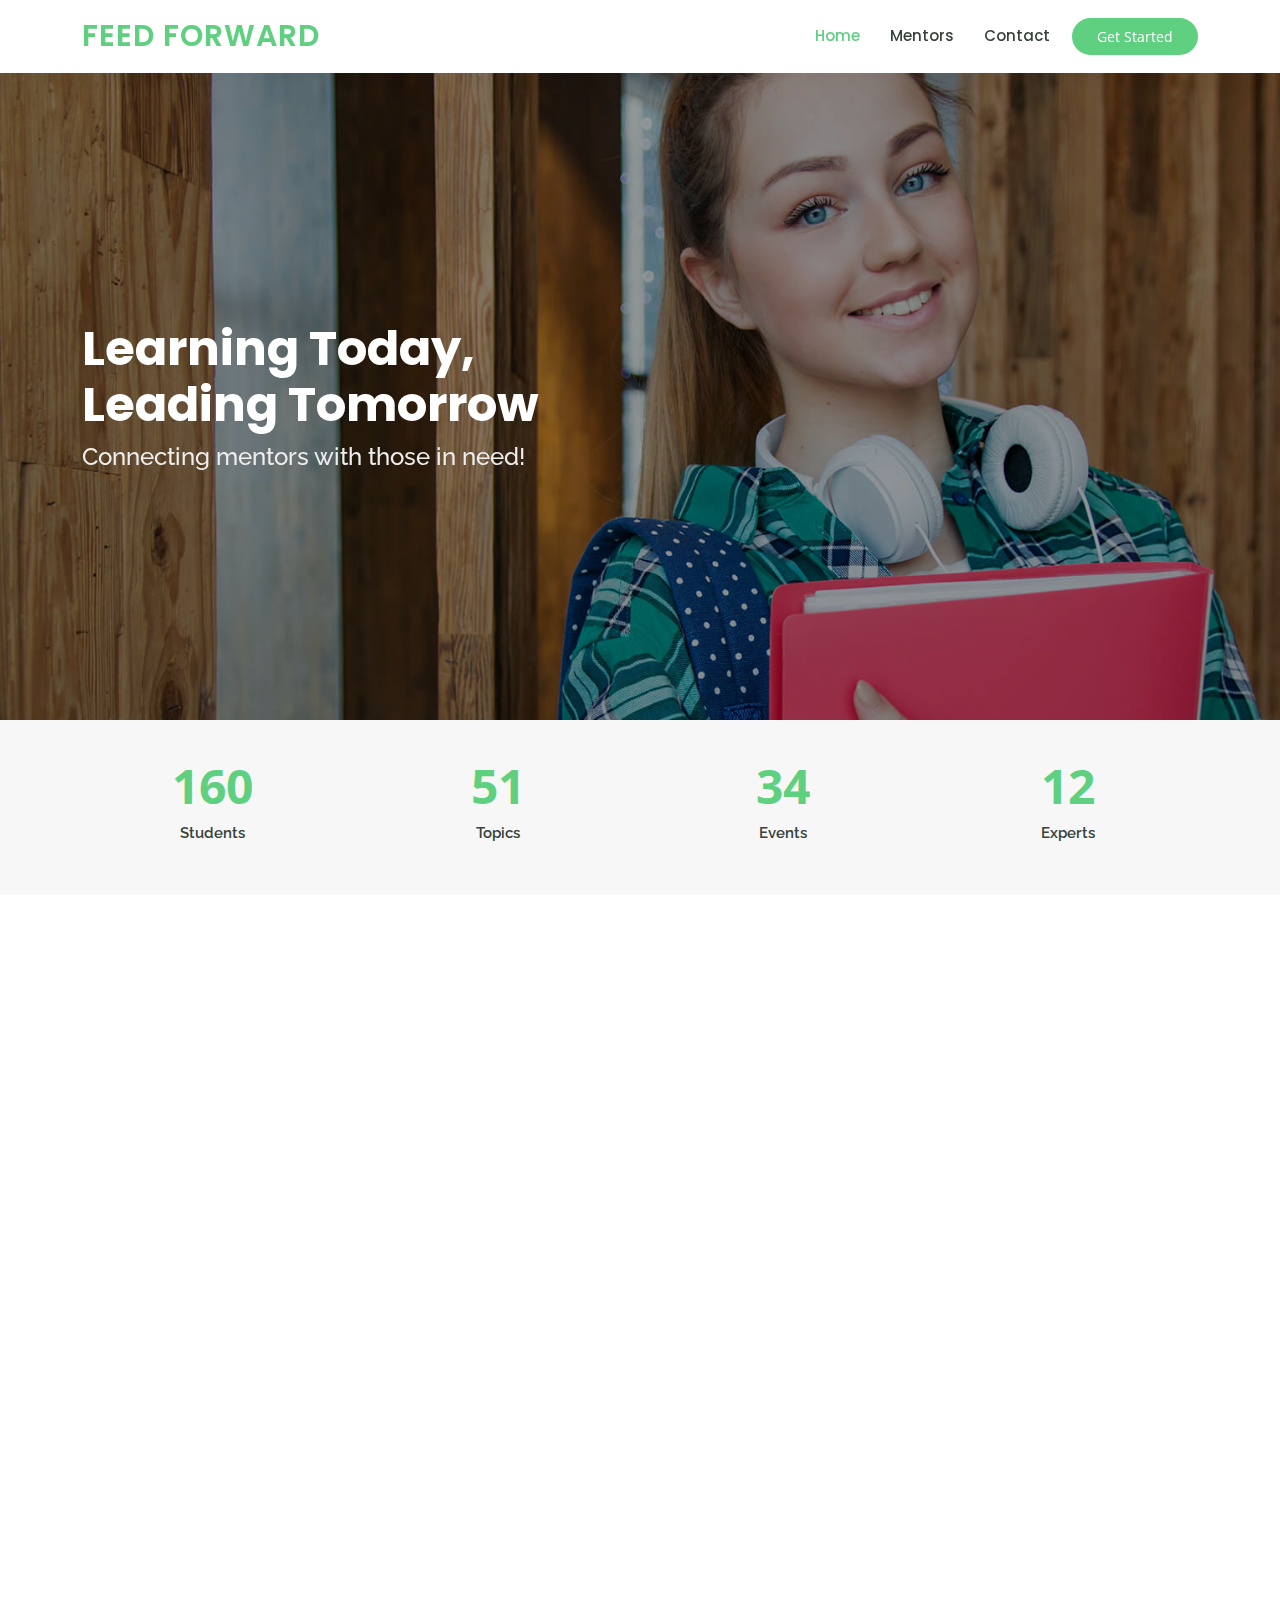
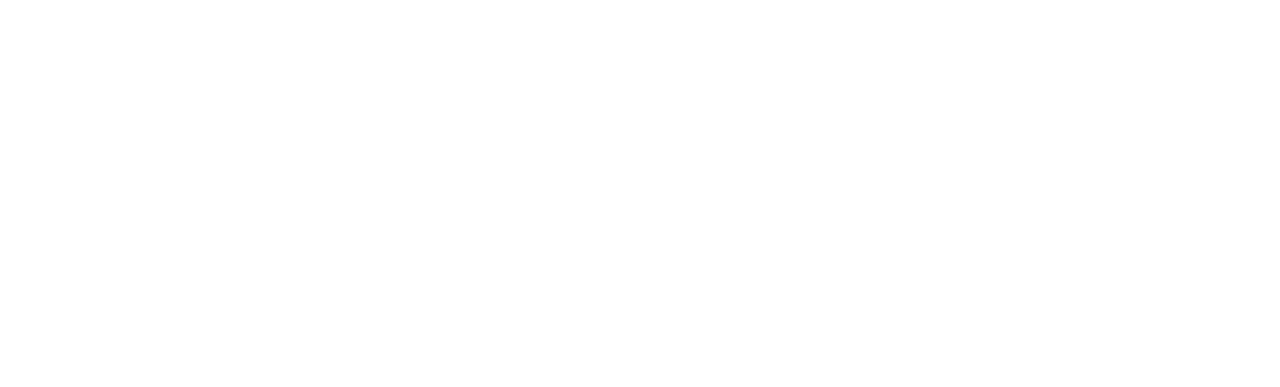
<file: index.html>
<!DOCTYPE html>
<html lang="en">

<head>
  <meta charset="utf-8">
  <meta content="width=device-width, initial-scale=1.0" name="viewport">

  <title>Mentor Bootstrap Template - Index</title>
  <meta content="" name="description">
  <meta content="" name="keywords">

  <!-- Favicons -->
  <link href="assets/img/favicon.png" rel="icon">
  <link href="assets/img/apple-touch-icon.png" rel="apple-touch-icon">

  <!-- Google Fonts -->
  <link href="https://fonts.googleapis.com/css?family=Open+Sans:300,300i,400,400i,600,600i,700,700i|Raleway:300,300i,400,400i,500,500i,600,600i,700,700i|Poppins:300,300i,400,400i,500,500i,600,600i,700,700i" rel="stylesheet">

  <!-- Vendor CSS Files -->
  <link href="assets/vendor/animate.css/animate.min.css" rel="stylesheet">
  <link href="assets/vendor/aos/aos.css" rel="stylesheet">
  <link href="assets/vendor/bootstrap/css/bootstrap.min.css" rel="stylesheet">
  <link href="assets/vendor/bootstrap-icons/bootstrap-icons.css" rel="stylesheet">
  <link href="assets/vendor/boxicons/css/boxicons.min.css" rel="stylesheet">
  <link href="assets/vendor/remixicon/remixicon.css" rel="stylesheet">
  <link href="assets/vendor/swiper/swiper-bundle.min.css" rel="stylesheet">

  <!-- Template Main CSS File -->
  <link href="assets/css/style.css" rel="stylesheet">

  <!-- =======================================================
  * Template Name: Mentor - v4.8.1
  * Template URL: https://bootstrapmade.com/mentor-free-education-bootstrap-theme/
  * Author: BootstrapMade.com
  * License: https://bootstrapmade.com/license/
  ======================================================== -->
</head>

<body>

  <!-- ======= Header ======= -->
  <header id="header" class="fixed-top">
    <div class="container d-flex align-items-center">

      <h1 class="logo me-auto"><a>Feed Forward</a></h1>
      <!-- Uncomment below if you prefer to use an image logo -->
<!--       <a href="index.html" class="logo me-auto"><img src="assets/img/favicon.png" alt="" class="img-fluid"></a>-->

      <nav id="navbar" class="navbar order-last order-lg-0">
        <ul>
          <li><a class="active" href="index.html">Home</a></li>
          <li><a href="trainers.html">Mentors</a></li>

          <li><a href="contact.html">Contact</a></li>
        </ul>
        <i class="bi bi-list mobile-nav-toggle"></i>
      </nav><!-- .navbar -->

      <a href="courses.html" class="get-started-btn">Get Started</a>

    </div>
  </header><!-- End Header -->

  <!-- ======= Hero Section ======= -->
  <section id="hero" class="d-flex justify-content-center align-items-center">
    <div class="container position-relative" data-aos="zoom-in" data-aos-delay="100">
      <h1>Learning Today,<br>Leading Tomorrow</h1>
      <h2>Connecting mentors with those in need! </h2>
    </div>
  </section><!-- End Hero -->

  <main id="main">

    <!-- ======= Counts Section ======= -->
    <section id="counts" class="counts section-bg">
      <div class="container">

        <div class="row counters">

          <div class="col-lg-3 col-6 text-center">
            <span data-purecounter-start="0" data-purecounter-end="200" data-purecounter-duration="1" class="purecounter"></span>
            <p>Students</p>
          </div>

          <div class="col-lg-3 col-6 text-center">
            <span data-purecounter-start="0" data-purecounter-end="64" data-purecounter-duration="1" class="purecounter"></span>
            <p>Topics</p>
          </div>

          <div class="col-lg-3 col-6 text-center">
            <span data-purecounter-start="0" data-purecounter-end="42" data-purecounter-duration="1" class="purecounter"></span>
            <p>Events</p>
          </div>

          <div class="col-lg-3 col-6 text-center">
            <span data-purecounter-start="0" data-purecounter-end="15" data-purecounter-duration="1" class="purecounter"></span>
            <p>Experts</p>
          </div>

        </div>

      </div>
    </section><!-- End Counts Section -->

    <!-- ======= Why Us Section ======= -->
    <section id="why-us" class="why-us">
      <div class="container" data-aos="fade-up">

        <div class="row">
          <div class="col-lg-4 d-flex align-items-stretch">
            <div class="content">
              <h3>How does it work?</h3>
              <p>
                We understand that every individual is different. Our team of mentors will help students trying to advance in STEM with
                concepts they need help with and provide guidance on how to land a job.
                And its completely free for students!
                Our aim is the bridge the knowledge gap between the classroom and industry.
              </p>
            </div>
          </div>
          <div class="col-lg-8 d-flex align-items-stretch" data-aos="zoom-in" data-aos-delay="100">
            <div class="icon-boxes d-flex flex-column justify-content-center">
              <div class="row">
                <div class="col-xl-4 d-flex align-items-stretch">
                  <div class="icon-box mt-4 mt-xl-0">
                    <i class="bx bx-receipt"></i>
                    <h4>Professional mentors</h4>
                  </div>
                </div>
                <div class="col-xl-4 d-flex align-items-stretch">
                  <div class="icon-box mt-4 mt-xl-0">
                    <i class="bx bx-cube-alt"></i>
                    <h4>Free of cost</h4>
                  </div>
                </div>
                <div class="col-xl-4 d-flex align-items-stretch">
                  <div class="icon-box mt-4 mt-xl-0">
                    <i class="bx bx-images"></i>
                    <h4>Catering individual student</h4>
                  </div>
                </div>
              </div>
            </div><!-- End .content-->
          </div>
        </div>

      </div>
    </section><!-- End Why Us Section -->


    <!-- ======= Popular Courses Section ======= -->
    <section id="popular-courses" class="courses">
      <div class="container" data-aos="fade-up">

        <div class="section-title">
          <p>Popular Topics and experts</p>
        </div>

        <div class="row" data-aos="zoom-in" data-aos-delay="100">

          <div class="col-lg-4 col-md-6 d-flex align-items-stretch">
            <div class="course-item">
              <img src="assets/img/course-1.jpg" class="img-fluid" alt="...">
              <div class="course-content">
                <div class="d-flex justify-content-between align-items-center mb-3">
                </div>

                <h3><a href="course-details.html">ReactJS</a></h3>
                <div class="trainer d-flex justify-content-between align-items-center">
                  <div class="trainer-profile d-flex align-items-center">
                    <img src="assets/img/trainers/trainer-1.jpg" class="img-fluid" alt="">
                    <span>Antonio</span>
                  </div>
                </div>
              </div>
            </div>
          </div> <!-- End Course Item-->

          <div class="col-lg-4 col-md-6 d-flex align-items-stretch mt-4 mt-md-0">
            <div class="course-item">
              <img src="assets/img/course-2.jpg" class="img-fluid" alt="...">
              <div class="course-content">
                <div class="d-flex justify-content-between align-items-center mb-3">
                </div>

                <h3><a href="course-details.html">Search Engine Optimization</a></h3>
                <div class="trainer d-flex justify-content-between align-items-center">
                  <div class="trainer-profile d-flex align-items-center">
                    <img src="assets/img/trainers/trainer-2.jpg" class="img-fluid" alt="">
                    <span>Lana</span>
                  </div>
                </div>
              </div>
            </div>
          </div> <!-- End Course Item-->

          <div class="col-lg-4 col-md-6 d-flex align-items-stretch mt-4 mt-lg-0">
            <div class="course-item">
              <img src="assets/img/course-3.jpg" class="img-fluid" alt="...">
              <div class="course-content">
                <div class="d-flex justify-content-between align-items-center mb-3">
                </div>

                <h3><a href="course-details.html">Machine Learning</a></h3>
                <div class="trainer d-flex justify-content-between align-items-center">
                  <div class="trainer-profile d-flex align-items-center">
                    <img src="assets/img/trainers/trainer-3.jpg" class="img-fluid" alt="">
                    <span>Brandon</span>
                  </div>
                </div>
              </div>
            </div>
          </div> <!-- End Course Item-->

        </div>

      </div>
    </section><!-- End Popular Courses Section -->



  </main><!-- End #main -->


  <div id="preloader"></div>
  <a href="#" class="back-to-top d-flex align-items-center justify-content-center"><i class="bi bi-arrow-up-short"></i></a>

  <!-- Vendor JS Files -->
  <script src="assets/vendor/purecounter/purecounter_vanilla.js"></script>
  <script src="assets/vendor/aos/aos.js"></script>
  <script src="assets/vendor/bootstrap/js/bootstrap.bundle.min.js"></script>
  <script src="assets/vendor/swiper/swiper-bundle.min.js"></script>
  <script src="assets/vendor/php-email-form/validate.js"></script>

  <!-- Template Main JS File -->
  <script src="assets/js/main.js"></script>

</body>

</html>
</file>
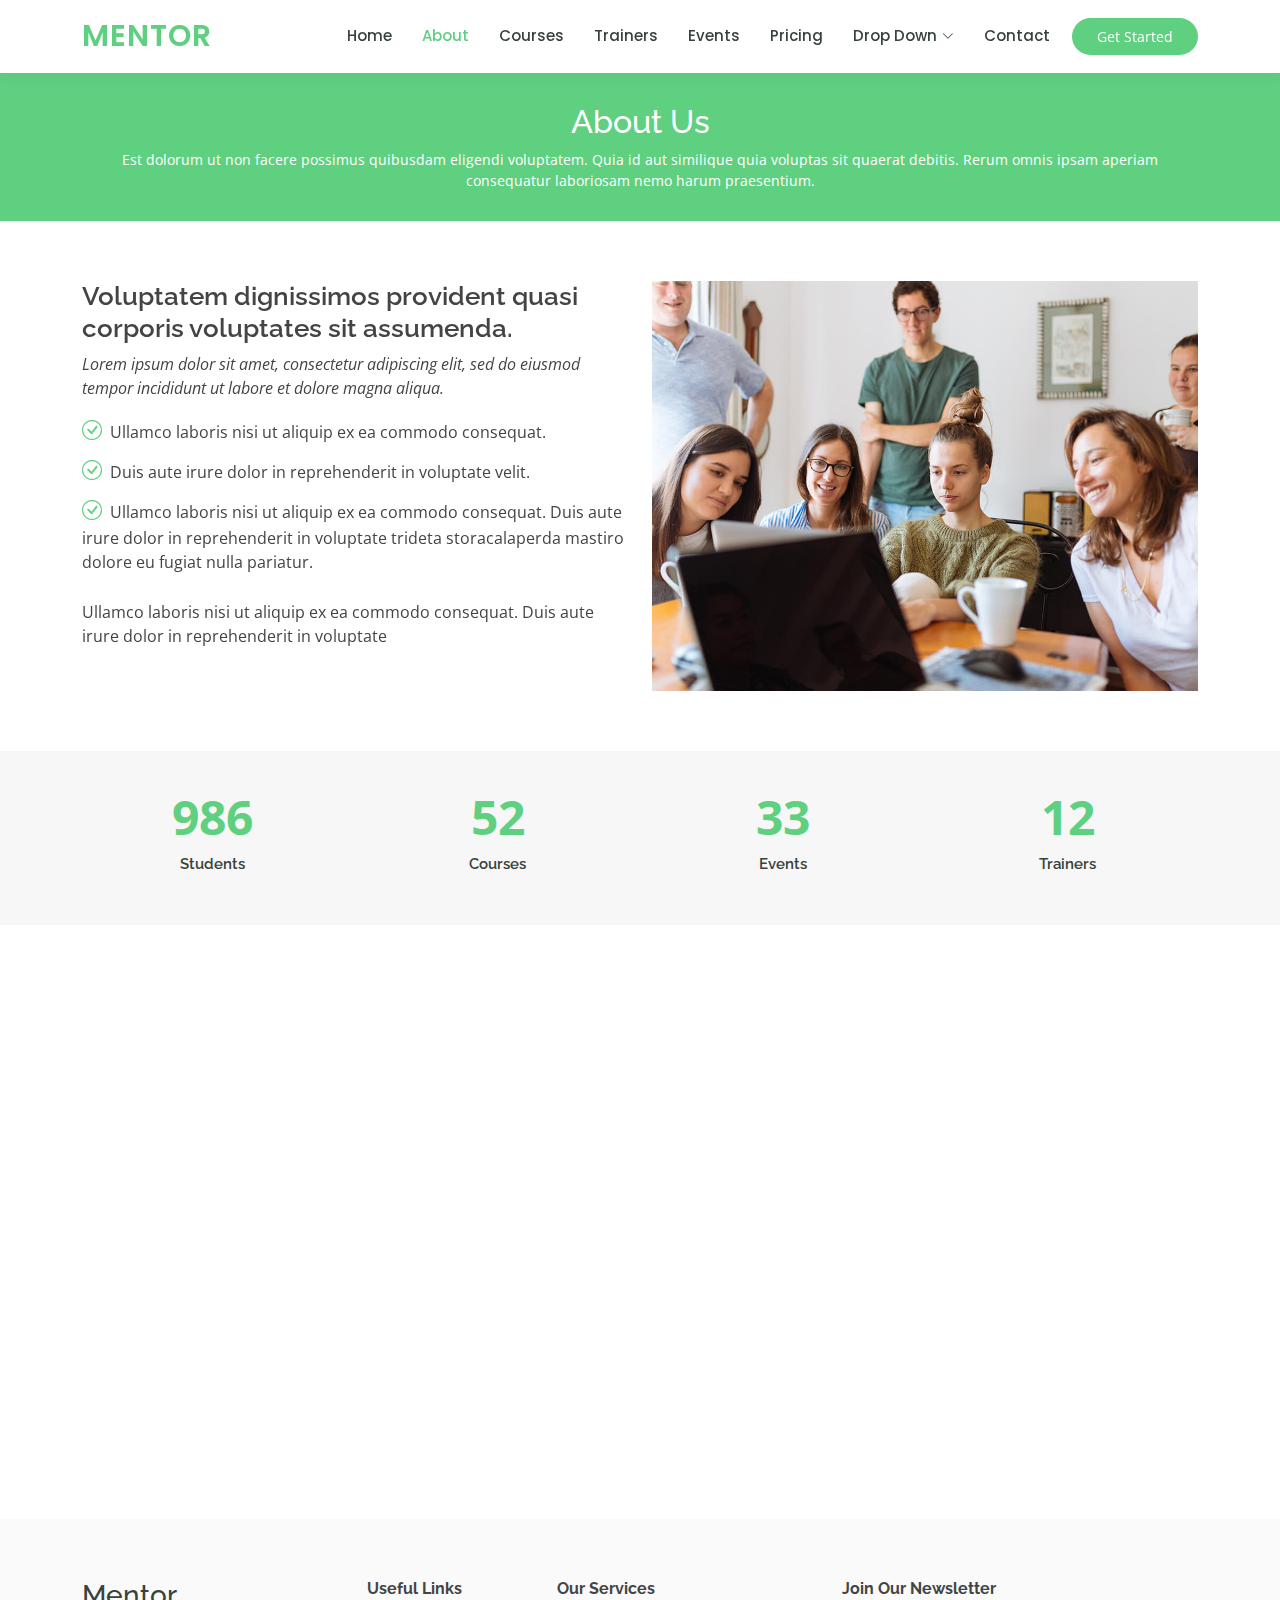
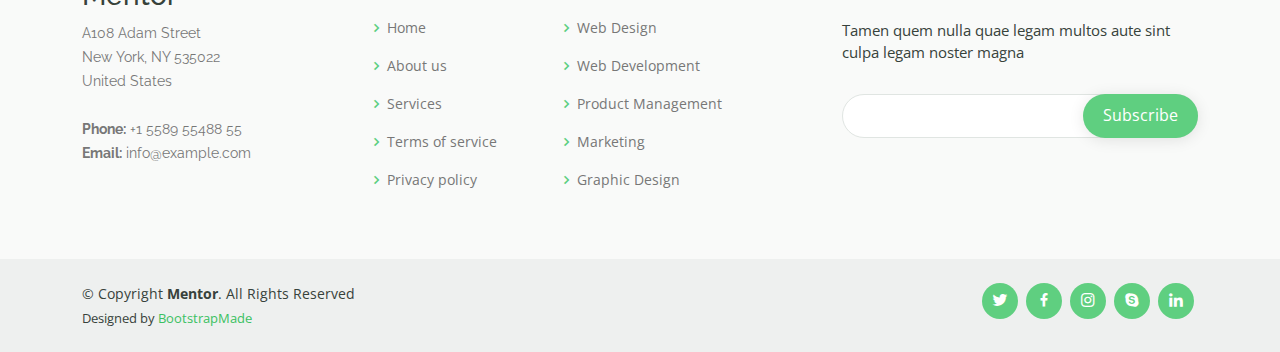
<file: about.html>
<!DOCTYPE html>
<html lang="en">

<head>
  <meta charset="utf-8">
  <meta content="width=device-width, initial-scale=1.0" name="viewport">

  <title>About - Mentor Bootstrap Template</title>
  <meta content="" name="description">
  <meta content="" name="keywords">

  <!-- Favicons -->
  <link href="assets/img/favicon.png" rel="icon">
  <link href="assets/img/apple-touch-icon.png" rel="apple-touch-icon">

  <!-- Google Fonts -->
  <link href="https://fonts.googleapis.com/css?family=Open+Sans:300,300i,400,400i,600,600i,700,700i|Raleway:300,300i,400,400i,500,500i,600,600i,700,700i|Poppins:300,300i,400,400i,500,500i,600,600i,700,700i" rel="stylesheet">

  <!-- Vendor CSS Files -->
  <link href="assets/vendor/animate.css/animate.min.css" rel="stylesheet">
  <link href="assets/vendor/aos/aos.css" rel="stylesheet">
  <link href="assets/vendor/bootstrap/css/bootstrap.min.css" rel="stylesheet">
  <link href="assets/vendor/bootstrap-icons/bootstrap-icons.css" rel="stylesheet">
  <link href="assets/vendor/boxicons/css/boxicons.min.css" rel="stylesheet">
  <link href="assets/vendor/remixicon/remixicon.css" rel="stylesheet">
  <link href="assets/vendor/swiper/swiper-bundle.min.css" rel="stylesheet">

  <!-- Template Main CSS File -->
  <link href="assets/css/style.css" rel="stylesheet">

  <!-- =======================================================
  * Template Name: Mentor - v4.8.1
  * Template URL: https://bootstrapmade.com/mentor-free-education-bootstrap-theme/
  * Author: BootstrapMade.com
  * License: https://bootstrapmade.com/license/
  ======================================================== -->
</head>

<body>

  <!-- ======= Header ======= -->
  <header id="header" class="fixed-top">
    <div class="container d-flex align-items-center">

      <h1 class="logo me-auto"><a href="index.html">Mentor</a></h1>
      <!-- Uncomment below if you prefer to use an image logo -->
      <!-- <a href="index.html" class="logo me-auto"><img src="assets/img/logo.png" alt="" class="img-fluid"></a>-->

      <nav id="navbar" class="navbar order-last order-lg-0">
        <ul>
          <li><a href="index.html">Home</a></li>
          <li><a class="active" href="about.html">About</a></li>
          <li><a href="courses.html">Courses</a></li>
          <li><a href="trainers.html">Trainers</a></li>
          <li><a href="events.html">Events</a></li>
          <li><a href="pricing.html">Pricing</a></li>

          <li class="dropdown"><a href="#"><span>Drop Down</span> <i class="bi bi-chevron-down"></i></a>
            <ul>
              <li><a href="#">Drop Down 1</a></li>
              <li class="dropdown"><a href="#"><span>Deep Drop Down</span> <i class="bi bi-chevron-right"></i></a>
                <ul>
                  <li><a href="#">Deep Drop Down 1</a></li>
                  <li><a href="#">Deep Drop Down 2</a></li>
                  <li><a href="#">Deep Drop Down 3</a></li>
                  <li><a href="#">Deep Drop Down 4</a></li>
                  <li><a href="#">Deep Drop Down 5</a></li>
                </ul>
              </li>
              <li><a href="#">Drop Down 2</a></li>
              <li><a href="#">Drop Down 3</a></li>
              <li><a href="#">Drop Down 4</a></li>
            </ul>
          </li>
          <li><a href="contact.html">Contact</a></li>
        </ul>
        <i class="bi bi-list mobile-nav-toggle"></i>
      </nav><!-- .navbar -->

      <a href="courses.html" class="get-started-btn">Get Started</a>

    </div>
  </header><!-- End Header -->

  <main id="main">
    <!-- ======= Breadcrumbs ======= -->
    <div class="breadcrumbs" data-aos="fade-in">
      <div class="container">
        <h2>About Us</h2>
        <p>Est dolorum ut non facere possimus quibusdam eligendi voluptatem. Quia id aut similique quia voluptas sit quaerat debitis. Rerum omnis ipsam aperiam consequatur laboriosam nemo harum praesentium. </p>
      </div>
    </div><!-- End Breadcrumbs -->

    <!-- ======= About Section ======= -->
    <section id="about" class="about">
      <div class="container" data-aos="fade-up">

        <div class="row">
          <div class="col-lg-6 order-1 order-lg-2" data-aos="fade-left" data-aos-delay="100">
            <img src="assets/img/about.jpg" class="img-fluid" alt="">
          </div>
          <div class="col-lg-6 pt-4 pt-lg-0 order-2 order-lg-1 content">
            <h3>Voluptatem dignissimos provident quasi corporis voluptates sit assumenda.</h3>
            <p class="fst-italic">
              Lorem ipsum dolor sit amet, consectetur adipiscing elit, sed do eiusmod tempor incididunt ut labore et dolore
              magna aliqua.
            </p>
            <ul>
              <li><i class="bi bi-check-circle"></i> Ullamco laboris nisi ut aliquip ex ea commodo consequat.</li>
              <li><i class="bi bi-check-circle"></i> Duis aute irure dolor in reprehenderit in voluptate velit.</li>
              <li><i class="bi bi-check-circle"></i> Ullamco laboris nisi ut aliquip ex ea commodo consequat. Duis aute irure dolor in reprehenderit in voluptate trideta storacalaperda mastiro dolore eu fugiat nulla pariatur.</li>
            </ul>
            <p>
              Ullamco laboris nisi ut aliquip ex ea commodo consequat. Duis aute irure dolor in reprehenderit in voluptate
            </p>

          </div>
        </div>

      </div>
    </section><!-- End About Section -->

    <!-- ======= Counts Section ======= -->
    <section id="counts" class="counts section-bg">
      <div class="container">

        <div class="row counters">

          <div class="col-lg-3 col-6 text-center">
            <span data-purecounter-start="0" data-purecounter-end="1232" data-purecounter-duration="1" class="purecounter"></span>
            <p>Students</p>
          </div>

          <div class="col-lg-3 col-6 text-center">
            <span data-purecounter-start="0" data-purecounter-end="64" data-purecounter-duration="1" class="purecounter"></span>
            <p>Courses</p>
          </div>

          <div class="col-lg-3 col-6 text-center">
            <span data-purecounter-start="0" data-purecounter-end="42" data-purecounter-duration="1" class="purecounter"></span>
            <p>Events</p>
          </div>

          <div class="col-lg-3 col-6 text-center">
            <span data-purecounter-start="0" data-purecounter-end="15" data-purecounter-duration="1" class="purecounter"></span>
            <p>Trainers</p>
          </div>

        </div>

      </div>
    </section><!-- End Counts Section -->

    <!-- ======= Testimonials Section ======= -->
    <section id="testimonials" class="testimonials">
      <div class="container" data-aos="fade-up">

        <div class="section-title">
          <h2>Testimonials</h2>
          <p>What are they saying</p>
        </div>

        <div class="testimonials-slider swiper" data-aos="fade-up" data-aos-delay="100">
          <div class="swiper-wrapper">

            <div class="swiper-slide">
              <div class="testimonial-wrap">
                <div class="testimonial-item">
                  <img src="assets/img/testimonials/testimonials-1.jpg" class="testimonial-img" alt="">
                  <h3>Saul Goodman</h3>
                  <h4>Ceo &amp; Founder</h4>
                  <p>
                    <i class="bx bxs-quote-alt-left quote-icon-left"></i>
                    Proin iaculis purus consequat sem cure digni ssim donec porttitora entum suscipit rhoncus. Accusantium quam, ultricies eget id, aliquam eget nibh et. Maecen aliquam, risus at semper.
                    <i class="bx bxs-quote-alt-right quote-icon-right"></i>
                  </p>
                </div>
              </div>
            </div><!-- End testimonial item -->

            <div class="swiper-slide">
              <div class="testimonial-wrap">
                <div class="testimonial-item">
                  <img src="assets/img/testimonials/testimonials-2.jpg" class="testimonial-img" alt="">
                  <h3>Sara Wilsson</h3>
                  <h4>Designer</h4>
                  <p>
                    <i class="bx bxs-quote-alt-left quote-icon-left"></i>
                    Export tempor illum tamen malis malis eram quae irure esse labore quem cillum quid cillum eram malis quorum velit fore eram velit sunt aliqua noster fugiat irure amet legam anim culpa.
                    <i class="bx bxs-quote-alt-right quote-icon-right"></i>
                  </p>
                </div>
              </div>
            </div><!-- End testimonial item -->

            <div class="swiper-slide">
              <div class="testimonial-wrap">
                <div class="testimonial-item">
                  <img src="assets/img/testimonials/testimonials-3.jpg" class="testimonial-img" alt="">
                  <h3>Jena Karlis</h3>
                  <h4>Store Owner</h4>
                  <p>
                    <i class="bx bxs-quote-alt-left quote-icon-left"></i>
                    Enim nisi quem export duis labore cillum quae magna enim sint quorum nulla quem veniam duis minim tempor labore quem eram duis noster aute amet eram fore quis sint minim.
                    <i class="bx bxs-quote-alt-right quote-icon-right"></i>
                  </p>
                </div>
              </div>
            </div><!-- End testimonial item -->

            <div class="swiper-slide">
              <div class="testimonial-wrap">
                <div class="testimonial-item">
                  <img src="assets/img/testimonials/testimonials-4.jpg" class="testimonial-img" alt="">
                  <h3>Matt Brandon</h3>
                  <h4>Freelancer</h4>
                  <p>
                    <i class="bx bxs-quote-alt-left quote-icon-left"></i>
                    Fugiat enim eram quae cillum dolore dolor amet nulla culpa multos export minim fugiat minim velit minim dolor enim duis veniam ipsum anim magna sunt elit fore quem dolore labore illum veniam.
                    <i class="bx bxs-quote-alt-right quote-icon-right"></i>
                  </p>
                </div>
              </div>
            </div><!-- End testimonial item -->

            <div class="swiper-slide">
              <div class="testimonial-wrap">
                <div class="testimonial-item">
                  <img src="assets/img/testimonials/testimonials-5.jpg" class="testimonial-img" alt="">
                  <h3>John Larson</h3>
                  <h4>Entrepreneur</h4>
                  <p>
                    <i class="bx bxs-quote-alt-left quote-icon-left"></i>
                    Quis quorum aliqua sint quem legam fore sunt eram irure aliqua veniam tempor noster veniam enim culpa labore duis sunt culpa nulla illum cillum fugiat legam esse veniam culpa fore nisi cillum quid.
                    <i class="bx bxs-quote-alt-right quote-icon-right"></i>
                  </p>
                </div>
              </div>
            </div><!-- End testimonial item -->

          </div>
          <div class="swiper-pagination"></div>
        </div>

      </div>
    </section><!-- End Testimonials Section -->

  </main><!-- End #main -->

  <!-- ======= Footer ======= -->
  <footer id="footer">

    <div class="footer-top">
      <div class="container">
        <div class="row">

          <div class="col-lg-3 col-md-6 footer-contact">
            <h3>Mentor</h3>
            <p>
              A108 Adam Street <br>
              New York, NY 535022<br>
              United States <br><br>
              <strong>Phone:</strong> +1 5589 55488 55<br>
              <strong>Email:</strong> info@example.com<br>
            </p>
          </div>

          <div class="col-lg-2 col-md-6 footer-links">
            <h4>Useful Links</h4>
            <ul>
              <li><i class="bx bx-chevron-right"></i> <a href="#">Home</a></li>
              <li><i class="bx bx-chevron-right"></i> <a href="#">About us</a></li>
              <li><i class="bx bx-chevron-right"></i> <a href="#">Services</a></li>
              <li><i class="bx bx-chevron-right"></i> <a href="#">Terms of service</a></li>
              <li><i class="bx bx-chevron-right"></i> <a href="#">Privacy policy</a></li>
            </ul>
          </div>

          <div class="col-lg-3 col-md-6 footer-links">
            <h4>Our Services</h4>
            <ul>
              <li><i class="bx bx-chevron-right"></i> <a href="#">Web Design</a></li>
              <li><i class="bx bx-chevron-right"></i> <a href="#">Web Development</a></li>
              <li><i class="bx bx-chevron-right"></i> <a href="#">Product Management</a></li>
              <li><i class="bx bx-chevron-right"></i> <a href="#">Marketing</a></li>
              <li><i class="bx bx-chevron-right"></i> <a href="#">Graphic Design</a></li>
            </ul>
          </div>

          <div class="col-lg-4 col-md-6 footer-newsletter">
            <h4>Join Our Newsletter</h4>
            <p>Tamen quem nulla quae legam multos aute sint culpa legam noster magna</p>
            <form action="" method="post">
              <input type="email" name="email"><input type="submit" value="Subscribe">
            </form>
          </div>

        </div>
      </div>
    </div>

    <div class="container d-md-flex py-4">

      <div class="me-md-auto text-center text-md-start">
        <div class="copyright">
          &copy; Copyright <strong><span>Mentor</span></strong>. All Rights Reserved
        </div>
        <div class="credits">
          <!-- All the links in the footer should remain intact. -->
          <!-- You can delete the links only if you purchased the pro version. -->
          <!-- Licensing information: https://bootstrapmade.com/license/ -->
          <!-- Purchase the pro version with working PHP/AJAX contact form: https://bootstrapmade.com/mentor-free-education-bootstrap-theme/ -->
          Designed by <a href="https://bootstrapmade.com/">BootstrapMade</a>
        </div>
      </div>
      <div class="social-links text-center text-md-right pt-3 pt-md-0">
        <a href="#" class="twitter"><i class="bx bxl-twitter"></i></a>
        <a href="#" class="facebook"><i class="bx bxl-facebook"></i></a>
        <a href="#" class="instagram"><i class="bx bxl-instagram"></i></a>
        <a href="#" class="google-plus"><i class="bx bxl-skype"></i></a>
        <a href="#" class="linkedin"><i class="bx bxl-linkedin"></i></a>
      </div>
    </div>
  </footer><!-- End Footer -->

  <div id="preloader"></div>
  <a href="#" class="back-to-top d-flex align-items-center justify-content-center"><i class="bi bi-arrow-up-short"></i></a>

  <!-- Vendor JS Files -->
  <script src="assets/vendor/purecounter/purecounter_vanilla.js"></script>
  <script src="assets/vendor/aos/aos.js"></script>
  <script src="assets/vendor/bootstrap/js/bootstrap.bundle.min.js"></script>
  <script src="assets/vendor/swiper/swiper-bundle.min.js"></script>
  <script src="assets/vendor/php-email-form/validate.js"></script>

  <!-- Template Main JS File -->
  <script src="assets/js/main.js"></script>

</body>

</html>
</file>
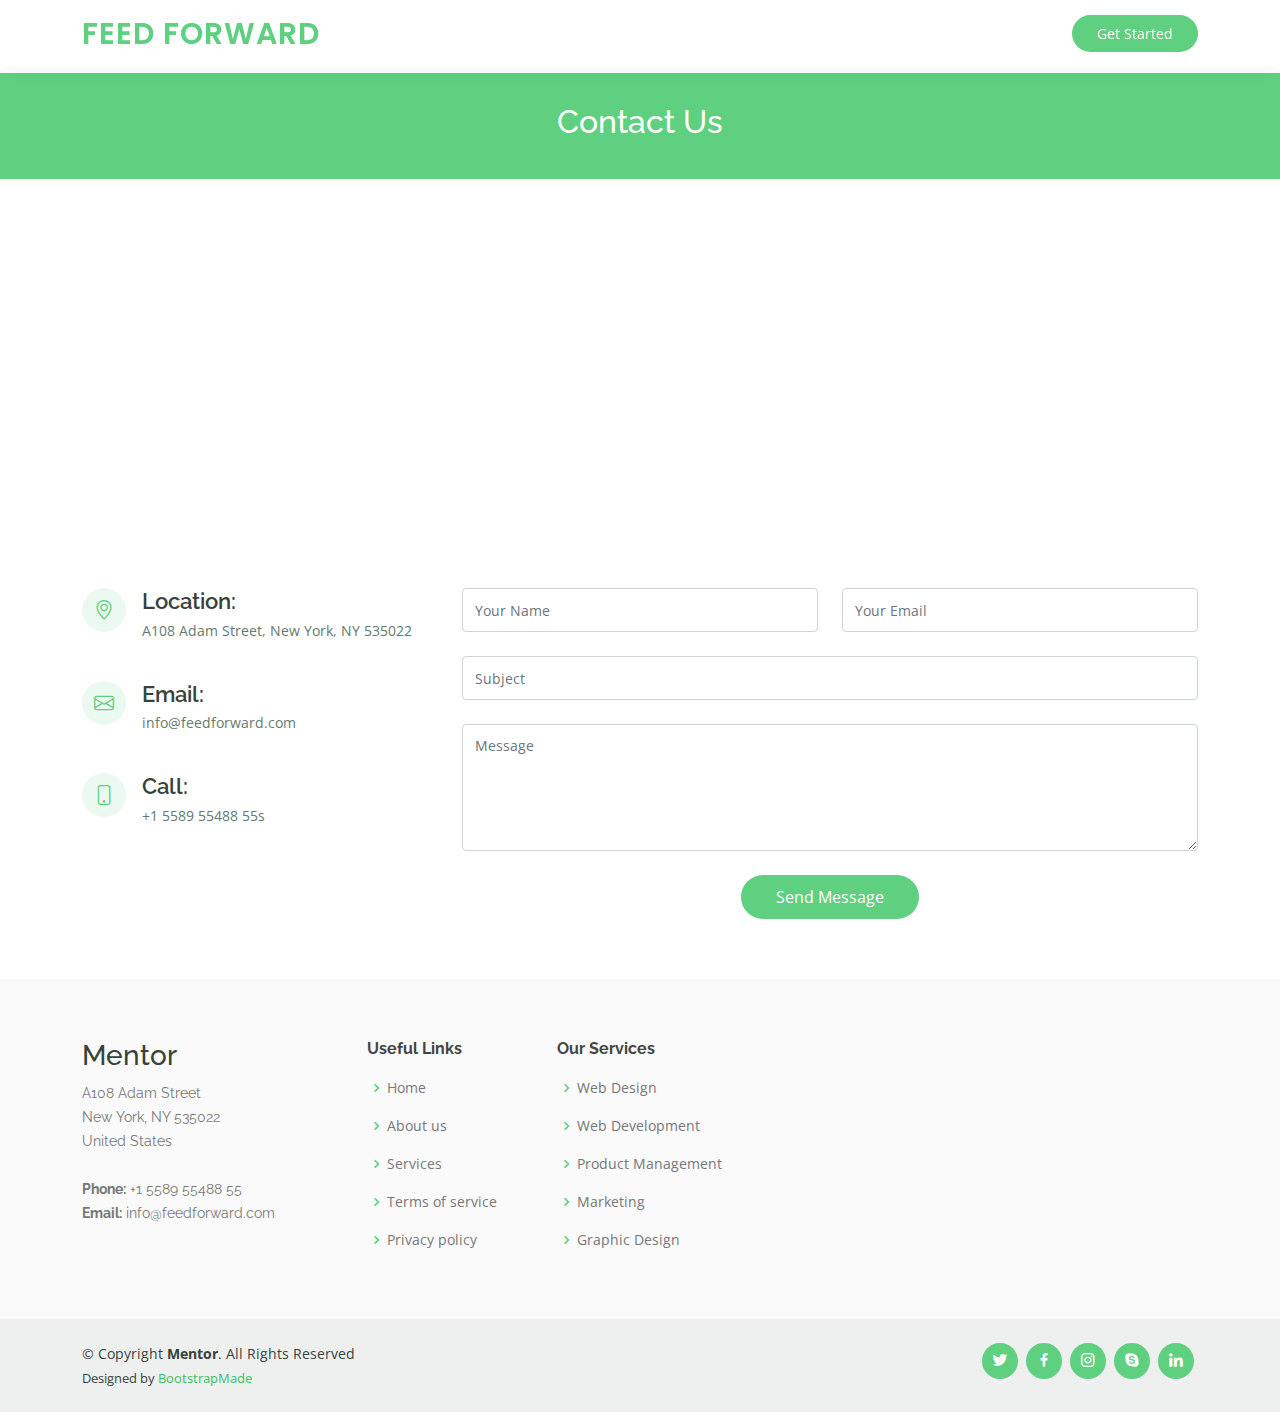
<file: contact.html>
<!DOCTYPE html>
<html lang="en">

<head>
  <meta charset="utf-8">
  <meta content="width=device-width, initial-scale=1.0" name="viewport">

  <title>Contact - Mentor Bootstrap Template</title>
  <meta content="" name="description">
  <meta content="" name="keywords">

  <!-- Favicons -->
  <link href="assets/img/favicon.png" rel="icon">
  <link href="assets/img/apple-touch-icon.png" rel="apple-touch-icon">

  <!-- Google Fonts -->
  <link href="https://fonts.googleapis.com/css?family=Open+Sans:300,300i,400,400i,600,600i,700,700i|Raleway:300,300i,400,400i,500,500i,600,600i,700,700i|Poppins:300,300i,400,400i,500,500i,600,600i,700,700i" rel="stylesheet">

  <!-- Vendor CSS Files -->
  <link href="assets/vendor/animate.css/animate.min.css" rel="stylesheet">
  <link href="assets/vendor/aos/aos.css" rel="stylesheet">
  <link href="assets/vendor/bootstrap/css/bootstrap.min.css" rel="stylesheet">
  <link href="assets/vendor/bootstrap-icons/bootstrap-icons.css" rel="stylesheet">
  <link href="assets/vendor/boxicons/css/boxicons.min.css" rel="stylesheet">
  <link href="assets/vendor/remixicon/remixicon.css" rel="stylesheet">
  <link href="assets/vendor/swiper/swiper-bundle.min.css" rel="stylesheet">

  <!-- Template Main CSS File -->
  <link href="assets/css/style.css" rel="stylesheet">

  <!-- =======================================================
  * Template Name: Mentor - v4.8.1
  * Template URL: https://bootstrapmade.com/mentor-free-education-bootstrap-theme/
  * Author: BootstrapMade.com
  * License: https://bootstrapmade.com/license/
  ======================================================== -->
</head>

<body>

  <!-- ======= Header ======= -->
  <header id="header" class="fixed-top">
    <div class="container d-flex align-items-center">

      <h1 class="logo me-auto"><a href="index.html">Feed Forward</a></h1>
      <!-- Uncomment below if you prefer to use an image logo -->
      <!-- <a href="index.html" class="logo me-auto"><img src="assets/img/logo.png" alt="" class="img-fluid"></a>-->

      <nav id="navbar" class="navbar order-last order-lg-0">
        <i class="bi bi-list mobile-nav-toggle"></i>
      </nav><!-- .navbar -->

      <a href="courses.html" class="get-started-btn">Get Started</a>

    </div>
  </header><!-- End Header -->

  <main id="main">

    <!-- ======= Breadcrumbs ======= -->
    <div class="breadcrumbs" data-aos="fade-in">
      <div class="container">
        <h2>Contact Us</h2>
      </div>
    </div><!-- End Breadcrumbs -->

    <!-- ======= Contact Section ======= -->
    <section id="contact" class="contact">
      <div data-aos="fade-up">
        <iframe style="border:0; width: 100%; height: 350px;" src="https://www.google.com/maps/embed?pb=!1m14!1m8!1m3!1d12097.433213460943!2d-74.0062269!3d40.7101282!3m2!1i1024!2i768!4f13.1!3m3!1m2!1s0x0%3A0xb89d1fe6bc499443!2sDowntown+Conference+Center!5e0!3m2!1smk!2sbg!4v1539943755621" frameborder="0" allowfullscreen></iframe>
      </div>

      <div class="container" data-aos="fade-up">

        <div class="row mt-5">

          <div class="col-lg-4">
            <div class="info">
              <div class="address">
                <i class="bi bi-geo-alt"></i>
                <h4>Location:</h4>
                <p>A108 Adam Street, New York, NY 535022</p>
              </div>

              <div class="email">
                <i class="bi bi-envelope"></i>
                <h4>Email:</h4>
                <p>info@feedforward.com</p>
              </div>

              <div class="phone">
                <i class="bi bi-phone"></i>
                <h4>Call:</h4>
                <p>+1 5589 55488 55s</p>
              </div>

            </div>

          </div>

          <div class="col-lg-8 mt-5 mt-lg-0">

            <form action="forms/contact.php" method="post" role="form" class="php-email-form">
              <div class="row">
                <div class="col-md-6 form-group">
                  <input type="text" name="name" class="form-control" id="name" placeholder="Your Name" required>
                </div>
                <div class="col-md-6 form-group mt-3 mt-md-0">
                  <input type="email" class="form-control" name="email" id="email" placeholder="Your Email" required>
                </div>
              </div>
              <div class="form-group mt-3">
                <input type="text" class="form-control" name="subject" id="subject" placeholder="Subject" required>
              </div>
              <div class="form-group mt-3">
                <textarea class="form-control" name="message" rows="5" placeholder="Message" required></textarea>
              </div>
              <div class="my-3">
                <div class="loading">Loading</div>
                <div class="error-message"></div>
                <div class="sent-message">Your message has been sent. Thank you!</div>
              </div>
              <div class="text-center"><button type="submit">Send Message</button></div>
            </form>

          </div>

        </div>

      </div>
    </section><!-- End Contact Section -->

  </main><!-- End #main -->

  <!-- ======= Footer ======= -->
  <footer id="footer">

    <div class="footer-top">
      <div class="container">
        <div class="row">

          <div class="col-lg-3 col-md-6 footer-contact">
            <h3>Mentor</h3>
            <p>
              A108 Adam Street <br>
              New York, NY 535022<br>
              United States <br><br>
              <strong>Phone:</strong> +1 5589 55488 55<br>
              <strong>Email:</strong> info@feedforward.com<br>
            </p>
          </div>

          <div class="col-lg-2 col-md-6 footer-links">
            <h4>Useful Links</h4>
            <ul>
              <li><i class="bx bx-chevron-right"></i> <a href="#">Home</a></li>
              <li><i class="bx bx-chevron-right"></i> <a href="#">About us</a></li>
              <li><i class="bx bx-chevron-right"></i> <a href="#">Services</a></li>
              <li><i class="bx bx-chevron-right"></i> <a href="#">Terms of service</a></li>
              <li><i class="bx bx-chevron-right"></i> <a href="#">Privacy policy</a></li>
            </ul>
          </div>

          <div class="col-lg-3 col-md-6 footer-links">
            <h4>Our Services</h4>
            <ul>
              <li><i class="bx bx-chevron-right"></i> <a href="#">Web Design</a></li>
              <li><i class="bx bx-chevron-right"></i> <a href="#">Web Development</a></li>
              <li><i class="bx bx-chevron-right"></i> <a href="#">Product Management</a></li>
              <li><i class="bx bx-chevron-right"></i> <a href="#">Marketing</a></li>
              <li><i class="bx bx-chevron-right"></i> <a href="#">Graphic Design</a></li>
            </ul>
          </div>

        </div>
      </div>
    </div>

    <div class="container d-md-flex py-4">

      <div class="me-md-auto text-center text-md-start">
        <div class="copyright">
          &copy; Copyright <strong><span>Mentor</span></strong>. All Rights Reserved
        </div>
        <div class="credits">
          <!-- All the links in the footer should remain intact. -->
          <!-- You can delete the links only if you purchased the pro version. -->
          <!-- Licensing information: https://bootstrapmade.com/license/ -->
          <!-- Purchase the pro version with working PHP/AJAX contact form: https://bootstrapmade.com/mentor-free-education-bootstrap-theme/ -->
          Designed by <a href="https://bootstrapmade.com/">BootstrapMade</a>
        </div>
      </div>
      <div class="social-links text-center text-md-right pt-3 pt-md-0">
        <a href="#" class="twitter"><i class="bx bxl-twitter"></i></a>
        <a href="#" class="facebook"><i class="bx bxl-facebook"></i></a>
        <a href="#" class="instagram"><i class="bx bxl-instagram"></i></a>
        <a href="#" class="google-plus"><i class="bx bxl-skype"></i></a>
        <a href="#" class="linkedin"><i class="bx bxl-linkedin"></i></a>
      </div>
    </div>
  </footer><!-- End Footer -->

  <div id="preloader"></div>
  <a href="#" class="back-to-top d-flex align-items-center justify-content-center"><i class="bi bi-arrow-up-short"></i></a>

  <!-- Vendor JS Files -->
  <script src="assets/vendor/purecounter/purecounter_vanilla.js"></script>
  <script src="assets/vendor/aos/aos.js"></script>
  <script src="assets/vendor/bootstrap/js/bootstrap.bundle.min.js"></script>
  <script src="assets/vendor/swiper/swiper-bundle.min.js"></script>
  <script src="assets/vendor/php-email-form/validate.js"></script>

  <!-- Template Main JS File -->
  <script src="assets/js/main.js"></script>

</body>

</html>
</file>
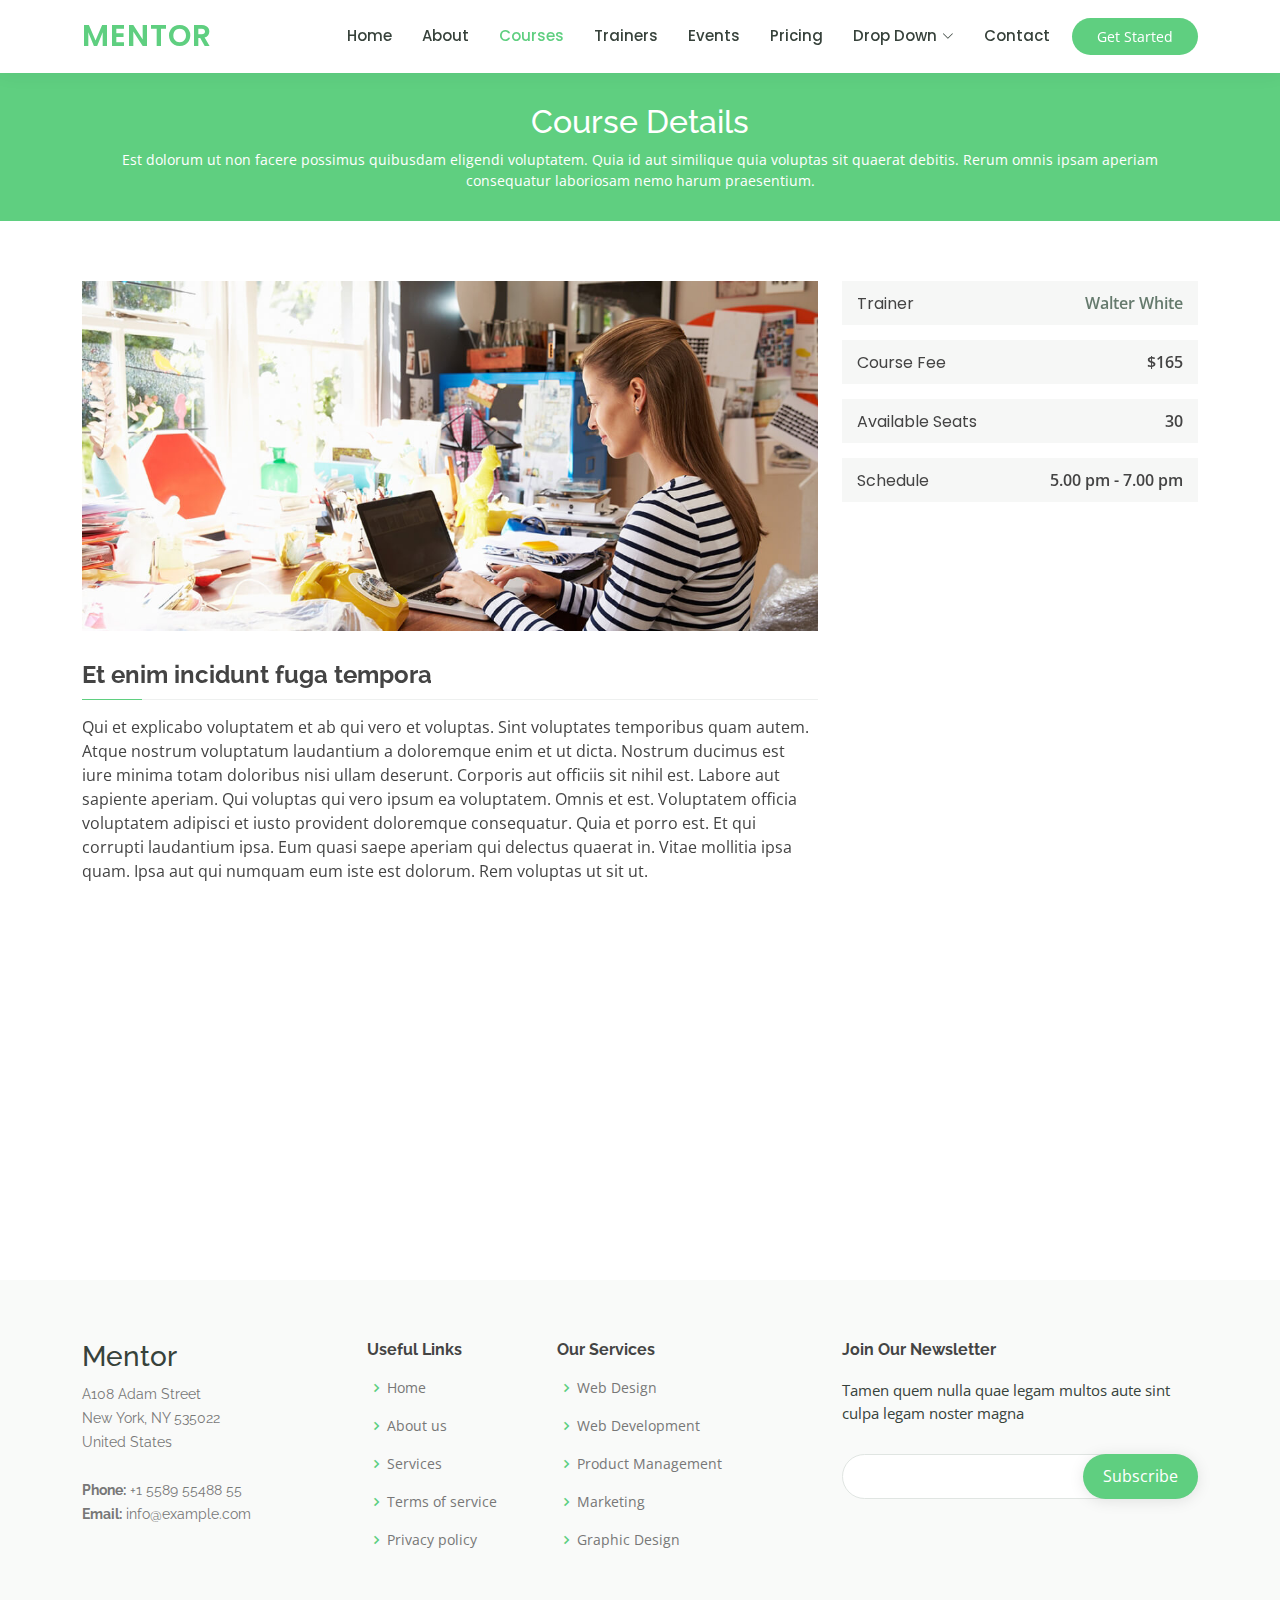
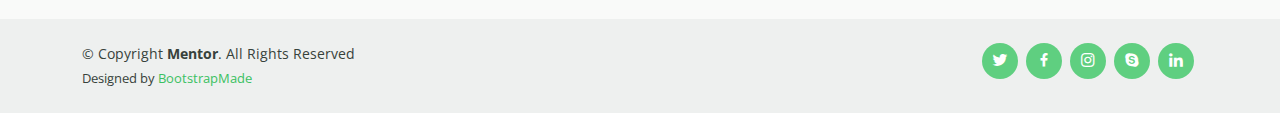
<file: course-details.html>
<!DOCTYPE html>
<html lang="en">

<head>
  <meta charset="utf-8">
  <meta content="width=device-width, initial-scale=1.0" name="viewport">

  <title>Course Details - Mentor Bootstrap Template</title>
  <meta content="" name="description">
  <meta content="" name="keywords">

  <!-- Favicons -->
  <link href="assets/img/favicon.png" rel="icon">
  <link href="assets/img/apple-touch-icon.png" rel="apple-touch-icon">

  <!-- Google Fonts -->
  <link href="https://fonts.googleapis.com/css?family=Open+Sans:300,300i,400,400i,600,600i,700,700i|Raleway:300,300i,400,400i,500,500i,600,600i,700,700i|Poppins:300,300i,400,400i,500,500i,600,600i,700,700i" rel="stylesheet">

  <!-- Vendor CSS Files -->
  <link href="assets/vendor/animate.css/animate.min.css" rel="stylesheet">
  <link href="assets/vendor/aos/aos.css" rel="stylesheet">
  <link href="assets/vendor/bootstrap/css/bootstrap.min.css" rel="stylesheet">
  <link href="assets/vendor/bootstrap-icons/bootstrap-icons.css" rel="stylesheet">
  <link href="assets/vendor/boxicons/css/boxicons.min.css" rel="stylesheet">
  <link href="assets/vendor/remixicon/remixicon.css" rel="stylesheet">
  <link href="assets/vendor/swiper/swiper-bundle.min.css" rel="stylesheet">

  <!-- Template Main CSS File -->
  <link href="assets/css/style.css" rel="stylesheet">

  <!-- =======================================================
  * Template Name: Mentor - v4.8.1
  * Template URL: https://bootstrapmade.com/mentor-free-education-bootstrap-theme/
  * Author: BootstrapMade.com
  * License: https://bootstrapmade.com/license/
  ======================================================== -->
</head>

<body>

  <!-- ======= Header ======= -->
  <header id="header" class="fixed-top">
    <div class="container d-flex align-items-center">

      <h1 class="logo me-auto"><a href="index.html">Mentor</a></h1>
      <!-- Uncomment below if you prefer to use an image logo -->
      <!-- <a href="index.html" class="logo me-auto"><img src="assets/img/logo.png" alt="" class="img-fluid"></a>-->

      <nav id="navbar" class="navbar order-last order-lg-0">
        <ul>
          <li><a href="index.html">Home</a></li>
          <li><a href="about.html">About</a></li>
          <li><a class="active" href="courses.html">Courses</a></li>
          <li><a href="trainers.html">Trainers</a></li>
          <li><a href="events.html">Events</a></li>
          <li><a href="pricing.html">Pricing</a></li>

          <li class="dropdown"><a href="#"><span>Drop Down</span> <i class="bi bi-chevron-down"></i></a>
            <ul>
              <li><a href="#">Drop Down 1</a></li>
              <li class="dropdown"><a href="#"><span>Deep Drop Down</span> <i class="bi bi-chevron-right"></i></a>
                <ul>
                  <li><a href="#">Deep Drop Down 1</a></li>
                  <li><a href="#">Deep Drop Down 2</a></li>
                  <li><a href="#">Deep Drop Down 3</a></li>
                  <li><a href="#">Deep Drop Down 4</a></li>
                  <li><a href="#">Deep Drop Down 5</a></li>
                </ul>
              </li>
              <li><a href="#">Drop Down 2</a></li>
              <li><a href="#">Drop Down 3</a></li>
              <li><a href="#">Drop Down 4</a></li>
            </ul>
          </li>
          <li><a href="contact.html">Contact</a></li>
        </ul>
        <i class="bi bi-list mobile-nav-toggle"></i>
      </nav><!-- .navbar -->

      <a href="courses.html" class="get-started-btn">Get Started</a>

    </div>
  </header><!-- End Header -->

  <main id="main">

    <!-- ======= Breadcrumbs ======= -->
    <div class="breadcrumbs" data-aos="fade-in">
      <div class="container">
        <h2>Course Details</h2>
        <p>Est dolorum ut non facere possimus quibusdam eligendi voluptatem. Quia id aut similique quia voluptas sit quaerat debitis. Rerum omnis ipsam aperiam consequatur laboriosam nemo harum praesentium. </p>
      </div>
    </div><!-- End Breadcrumbs -->

    <!-- ======= Cource Details Section ======= -->
    <section id="course-details" class="course-details">
      <div class="container" data-aos="fade-up">

        <div class="row">
          <div class="col-lg-8">
            <img src="assets/img/course-details.jpg" class="img-fluid" alt="">
            <h3>Et enim incidunt fuga tempora</h3>
            <p>
              Qui et explicabo voluptatem et ab qui vero et voluptas. Sint voluptates temporibus quam autem. Atque nostrum voluptatum laudantium a doloremque enim et ut dicta. Nostrum ducimus est iure minima totam doloribus nisi ullam deserunt. Corporis aut officiis sit nihil est. Labore aut sapiente aperiam.
              Qui voluptas qui vero ipsum ea voluptatem. Omnis et est. Voluptatem officia voluptatem adipisci et iusto provident doloremque consequatur. Quia et porro est. Et qui corrupti laudantium ipsa.
              Eum quasi saepe aperiam qui delectus quaerat in. Vitae mollitia ipsa quam. Ipsa aut qui numquam eum iste est dolorum. Rem voluptas ut sit ut.
            </p>
          </div>
          <div class="col-lg-4">

            <div class="course-info d-flex justify-content-between align-items-center">
              <h5>Trainer</h5>
              <p><a href="#">Walter White</a></p>
            </div>

            <div class="course-info d-flex justify-content-between align-items-center">
              <h5>Course Fee</h5>
              <p>$165</p>
            </div>

            <div class="course-info d-flex justify-content-between align-items-center">
              <h5>Available Seats</h5>
              <p>30</p>
            </div>

            <div class="course-info d-flex justify-content-between align-items-center">
              <h5>Schedule</h5>
              <p>5.00 pm - 7.00 pm</p>
            </div>

          </div>
        </div>

      </div>
    </section><!-- End Cource Details Section -->

    <!-- ======= Cource Details Tabs Section ======= -->
    <section id="cource-details-tabs" class="cource-details-tabs">
      <div class="container" data-aos="fade-up">

        <div class="row">
          <div class="col-lg-3">
            <ul class="nav nav-tabs flex-column">
              <li class="nav-item">
                <a class="nav-link active show" data-bs-toggle="tab" href="#tab-1">Modi sit est</a>
              </li>
              <li class="nav-item">
                <a class="nav-link" data-bs-toggle="tab" href="#tab-2">Unde praesentium sed</a>
              </li>
              <li class="nav-item">
                <a class="nav-link" data-bs-toggle="tab" href="#tab-3">Pariatur explicabo vel</a>
              </li>
              <li class="nav-item">
                <a class="nav-link" data-bs-toggle="tab" href="#tab-4">Nostrum qui quasi</a>
              </li>
              <li class="nav-item">
                <a class="nav-link" data-bs-toggle="tab" href="#tab-5">Iusto ut expedita aut</a>
              </li>
            </ul>
          </div>
          <div class="col-lg-9 mt-4 mt-lg-0">
            <div class="tab-content">
              <div class="tab-pane active show" id="tab-1">
                <div class="row">
                  <div class="col-lg-8 details order-2 order-lg-1">
                    <h3>Architecto ut aperiam autem id</h3>
                    <p class="fst-italic">Qui laudantium consequatur laborum sit qui ad sapiente dila parde sonata raqer a videna mareta paulona marka</p>
                    <p>Et nobis maiores eius. Voluptatibus ut enim blanditiis atque harum sint. Laborum eos ipsum ipsa odit magni. Incidunt hic ut molestiae aut qui. Est repellat minima eveniet eius et quis magni nihil. Consequatur dolorem quaerat quos qui similique accusamus nostrum rem vero</p>
                  </div>
                  <div class="col-lg-4 text-center order-1 order-lg-2">
                    <img src="assets/img/course-details-tab-1.png" alt="" class="img-fluid">
                  </div>
                </div>
              </div>
              <div class="tab-pane" id="tab-2">
                <div class="row">
                  <div class="col-lg-8 details order-2 order-lg-1">
                    <h3>Et blanditiis nemo veritatis excepturi</h3>
                    <p class="fst-italic">Qui laudantium consequatur laborum sit qui ad sapiente dila parde sonata raqer a videna mareta paulona marka</p>
                    <p>Ea ipsum voluptatem consequatur quis est. Illum error ullam omnis quia et reiciendis sunt sunt est. Non aliquid repellendus itaque accusamus eius et velit ipsa voluptates. Optio nesciunt eaque beatae accusamus lerode pakto madirna desera vafle de nideran pal</p>
                  </div>
                  <div class="col-lg-4 text-center order-1 order-lg-2">
                    <img src="assets/img/course-details-tab-2.png" alt="" class="img-fluid">
                  </div>
                </div>
              </div>
              <div class="tab-pane" id="tab-3">
                <div class="row">
                  <div class="col-lg-8 details order-2 order-lg-1">
                    <h3>Impedit facilis occaecati odio neque aperiam sit</h3>
                    <p class="fst-italic">Eos voluptatibus quo. Odio similique illum id quidem non enim fuga. Qui natus non sunt dicta dolor et. In asperiores velit quaerat perferendis aut</p>
                    <p>Iure officiis odit rerum. Harum sequi eum illum corrupti culpa veritatis quisquam. Neque necessitatibus illo rerum eum ut. Commodi ipsam minima molestiae sed laboriosam a iste odio. Earum odit nesciunt fugiat sit ullam. Soluta et harum voluptatem optio quae</p>
                  </div>
                  <div class="col-lg-4 text-center order-1 order-lg-2">
                    <img src="assets/img/course-details-tab-3.png" alt="" class="img-fluid">
                  </div>
                </div>
              </div>
              <div class="tab-pane" id="tab-4">
                <div class="row">
                  <div class="col-lg-8 details order-2 order-lg-1">
                    <h3>Fuga dolores inventore laboriosam ut est accusamus laboriosam dolore</h3>
                    <p class="fst-italic">Totam aperiam accusamus. Repellat consequuntur iure voluptas iure porro quis delectus</p>
                    <p>Eaque consequuntur consequuntur libero expedita in voluptas. Nostrum ipsam necessitatibus aliquam fugiat debitis quis velit. Eum ex maxime error in consequatur corporis atque. Eligendi asperiores sed qui veritatis aperiam quia a laborum inventore</p>
                  </div>
                  <div class="col-lg-4 text-center order-1 order-lg-2">
                    <img src="assets/img/course-details-tab-4.png" alt="" class="img-fluid">
                  </div>
                </div>
              </div>
              <div class="tab-pane" id="tab-5">
                <div class="row">
                  <div class="col-lg-8 details order-2 order-lg-1">
                    <h3>Est eveniet ipsam sindera pad rone matrelat sando reda</h3>
                    <p class="fst-italic">Omnis blanditiis saepe eos autem qui sunt debitis porro quia.</p>
                    <p>Exercitationem nostrum omnis. Ut reiciendis repudiandae minus. Omnis recusandae ut non quam ut quod eius qui. Ipsum quia odit vero atque qui quibusdam amet. Occaecati sed est sint aut vitae molestiae voluptate vel</p>
                  </div>
                  <div class="col-lg-4 text-center order-1 order-lg-2">
                    <img src="assets/img/course-details-tab-5.png" alt="" class="img-fluid">
                  </div>
                </div>
              </div>
            </div>
          </div>
        </div>

      </div>
    </section><!-- End Cource Details Tabs Section -->

  </main><!-- End #main -->

  <!-- ======= Footer ======= -->
  <footer id="footer">

    <div class="footer-top">
      <div class="container">
        <div class="row">

          <div class="col-lg-3 col-md-6 footer-contact">
            <h3>Mentor</h3>
            <p>
              A108 Adam Street <br>
              New York, NY 535022<br>
              United States <br><br>
              <strong>Phone:</strong> +1 5589 55488 55<br>
              <strong>Email:</strong> info@example.com<br>
            </p>
          </div>

          <div class="col-lg-2 col-md-6 footer-links">
            <h4>Useful Links</h4>
            <ul>
              <li><i class="bx bx-chevron-right"></i> <a href="#">Home</a></li>
              <li><i class="bx bx-chevron-right"></i> <a href="#">About us</a></li>
              <li><i class="bx bx-chevron-right"></i> <a href="#">Services</a></li>
              <li><i class="bx bx-chevron-right"></i> <a href="#">Terms of service</a></li>
              <li><i class="bx bx-chevron-right"></i> <a href="#">Privacy policy</a></li>
            </ul>
          </div>

          <div class="col-lg-3 col-md-6 footer-links">
            <h4>Our Services</h4>
            <ul>
              <li><i class="bx bx-chevron-right"></i> <a href="#">Web Design</a></li>
              <li><i class="bx bx-chevron-right"></i> <a href="#">Web Development</a></li>
              <li><i class="bx bx-chevron-right"></i> <a href="#">Product Management</a></li>
              <li><i class="bx bx-chevron-right"></i> <a href="#">Marketing</a></li>
              <li><i class="bx bx-chevron-right"></i> <a href="#">Graphic Design</a></li>
            </ul>
          </div>

          <div class="col-lg-4 col-md-6 footer-newsletter">
            <h4>Join Our Newsletter</h4>
            <p>Tamen quem nulla quae legam multos aute sint culpa legam noster magna</p>
            <form action="" method="post">
              <input type="email" name="email"><input type="submit" value="Subscribe">
            </form>
          </div>

        </div>
      </div>
    </div>

    <div class="container d-md-flex py-4">

      <div class="me-md-auto text-center text-md-start">
        <div class="copyright">
          &copy; Copyright <strong><span>Mentor</span></strong>. All Rights Reserved
        </div>
        <div class="credits">
          <!-- All the links in the footer should remain intact. -->
          <!-- You can delete the links only if you purchased the pro version. -->
          <!-- Licensing information: https://bootstrapmade.com/license/ -->
          <!-- Purchase the pro version with working PHP/AJAX contact form: https://bootstrapmade.com/mentor-free-education-bootstrap-theme/ -->
          Designed by <a href="https://bootstrapmade.com/">BootstrapMade</a>
        </div>
      </div>
      <div class="social-links text-center text-md-right pt-3 pt-md-0">
        <a href="#" class="twitter"><i class="bx bxl-twitter"></i></a>
        <a href="#" class="facebook"><i class="bx bxl-facebook"></i></a>
        <a href="#" class="instagram"><i class="bx bxl-instagram"></i></a>
        <a href="#" class="google-plus"><i class="bx bxl-skype"></i></a>
        <a href="#" class="linkedin"><i class="bx bxl-linkedin"></i></a>
      </div>
    </div>
  </footer><!-- End Footer -->

  <div id="preloader"></div>
  <a href="#" class="back-to-top d-flex align-items-center justify-content-center"><i class="bi bi-arrow-up-short"></i></a>

  <!-- Vendor JS Files -->
  <script src="assets/vendor/purecounter/purecounter_vanilla.js"></script>
  <script src="assets/vendor/aos/aos.js"></script>
  <script src="assets/vendor/bootstrap/js/bootstrap.bundle.min.js"></script>
  <script src="assets/vendor/swiper/swiper-bundle.min.js"></script>
  <script src="assets/vendor/php-email-form/validate.js"></script>

  <!-- Template Main JS File -->
  <script src="assets/js/main.js"></script>

</body>

</html>
</file>
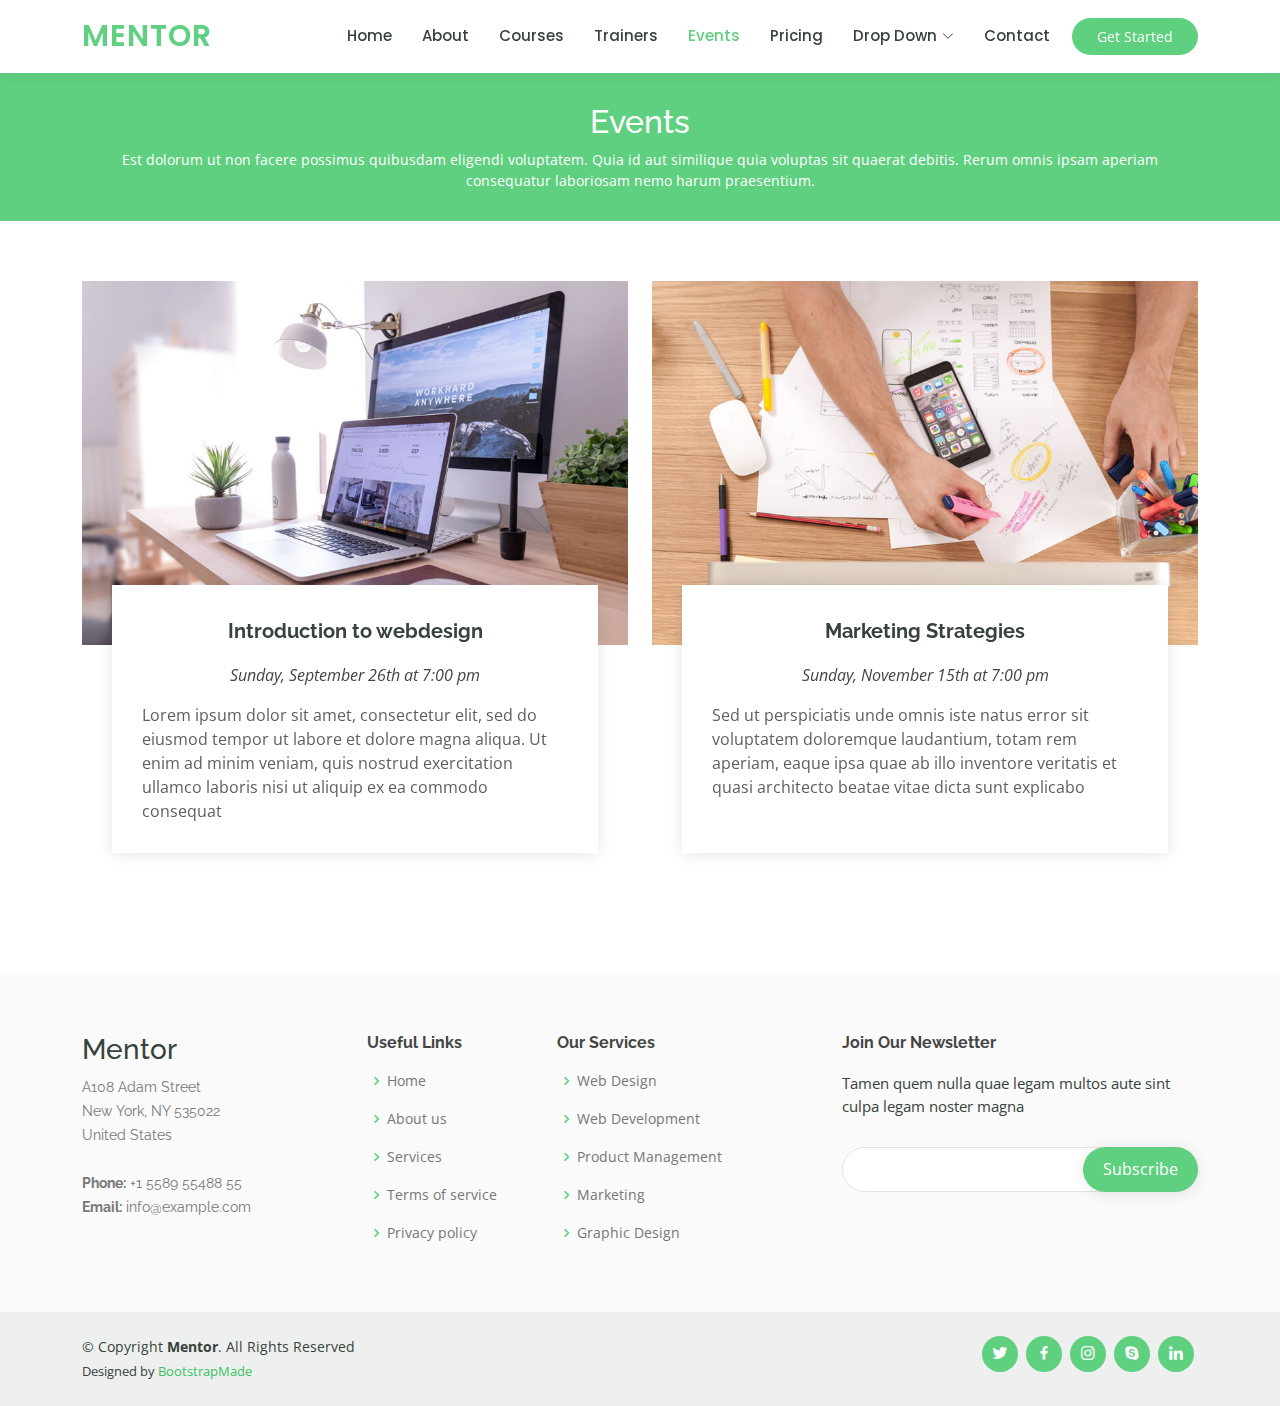
<file: events.html>
<!DOCTYPE html>
<html lang="en">

<head>
  <meta charset="utf-8">
  <meta content="width=device-width, initial-scale=1.0" name="viewport">

  <title>Events - Mentor Bootstrap Template</title>
  <meta content="" name="description">
  <meta content="" name="keywords">

  <!-- Favicons -->
  <link href="assets/img/favicon.png" rel="icon">
  <link href="assets/img/apple-touch-icon.png" rel="apple-touch-icon">

  <!-- Google Fonts -->
  <link href="https://fonts.googleapis.com/css?family=Open+Sans:300,300i,400,400i,600,600i,700,700i|Raleway:300,300i,400,400i,500,500i,600,600i,700,700i|Poppins:300,300i,400,400i,500,500i,600,600i,700,700i" rel="stylesheet">

  <!-- Vendor CSS Files -->
  <link href="assets/vendor/animate.css/animate.min.css" rel="stylesheet">
  <link href="assets/vendor/aos/aos.css" rel="stylesheet">
  <link href="assets/vendor/bootstrap/css/bootstrap.min.css" rel="stylesheet">
  <link href="assets/vendor/bootstrap-icons/bootstrap-icons.css" rel="stylesheet">
  <link href="assets/vendor/boxicons/css/boxicons.min.css" rel="stylesheet">
  <link href="assets/vendor/remixicon/remixicon.css" rel="stylesheet">
  <link href="assets/vendor/swiper/swiper-bundle.min.css" rel="stylesheet">

  <!-- Template Main CSS File -->
  <link href="assets/css/style.css" rel="stylesheet">

  <!-- =======================================================
  * Template Name: Mentor - v4.8.1
  * Template URL: https://bootstrapmade.com/mentor-free-education-bootstrap-theme/
  * Author: BootstrapMade.com
  * License: https://bootstrapmade.com/license/
  ======================================================== -->
</head>

<body>

  <!-- ======= Header ======= -->
  <header id="header" class="fixed-top">
    <div class="container d-flex align-items-center">

      <h1 class="logo me-auto"><a href="index.html">Mentor</a></h1>
      <!-- Uncomment below if you prefer to use an image logo -->
      <!-- <a href="index.html" class="logo me-auto"><img src="assets/img/logo.png" alt="" class="img-fluid"></a>-->

      <nav id="navbar" class="navbar order-last order-lg-0">
        <ul>
          <li><a href="index.html">Home</a></li>
          <li><a href="about.html">About</a></li>
          <li><a href="courses.html">Courses</a></li>
          <li><a href="trainers.html">Trainers</a></li>
          <li><a class="active" href="events.html">Events</a></li>
          <li><a href="pricing.html">Pricing</a></li>

          <li class="dropdown"><a href="#"><span>Drop Down</span> <i class="bi bi-chevron-down"></i></a>
            <ul>
              <li><a href="#">Drop Down 1</a></li>
              <li class="dropdown"><a href="#"><span>Deep Drop Down</span> <i class="bi bi-chevron-right"></i></a>
                <ul>
                  <li><a href="#">Deep Drop Down 1</a></li>
                  <li><a href="#">Deep Drop Down 2</a></li>
                  <li><a href="#">Deep Drop Down 3</a></li>
                  <li><a href="#">Deep Drop Down 4</a></li>
                  <li><a href="#">Deep Drop Down 5</a></li>
                </ul>
              </li>
              <li><a href="#">Drop Down 2</a></li>
              <li><a href="#">Drop Down 3</a></li>
              <li><a href="#">Drop Down 4</a></li>
            </ul>
          </li>
          <li><a href="contact.html">Contact</a></li>
        </ul>
        <i class="bi bi-list mobile-nav-toggle"></i>
      </nav><!-- .navbar -->

      <a href="courses.html" class="get-started-btn">Get Started</a>

    </div>
  </header><!-- End Header -->

  <main id="main">

    <!-- ======= Breadcrumbs ======= -->
    <div class="breadcrumbs" data-aos="fade-in">
      <div class="container">
        <h2>Events</h2>
        <p>Est dolorum ut non facere possimus quibusdam eligendi voluptatem. Quia id aut similique quia voluptas sit quaerat debitis. Rerum omnis ipsam aperiam consequatur laboriosam nemo harum praesentium. </p>
      </div>
    </div><!-- End Breadcrumbs -->

    <!-- ======= Events Section ======= -->
    <section id="events" class="events">
      <div class="container" data-aos="fade-up">

        <div class="row">
          <div class="col-md-6 d-flex align-items-stretch">
            <div class="card">
              <div class="card-img">
                <img src="assets/img/events-1.jpg" alt="...">
              </div>
              <div class="card-body">
                <h5 class="card-title"><a href="">Introduction to webdesign</a></h5>
                <p class="fst-italic text-center">Sunday, September 26th at 7:00 pm</p>
                <p class="card-text">Lorem ipsum dolor sit amet, consectetur elit, sed do eiusmod tempor ut labore et dolore magna aliqua. Ut enim ad minim veniam, quis nostrud exercitation ullamco laboris nisi ut aliquip ex ea commodo consequat</p>
              </div>
            </div>
          </div>
          <div class="col-md-6 d-flex align-items-stretch">
            <div class="card">
              <div class="card-img">
                <img src="assets/img/events-2.jpg" alt="...">
              </div>
              <div class="card-body">
                <h5 class="card-title"><a href="">Marketing Strategies</a></h5>
                <p class="fst-italic text-center">Sunday, November 15th at 7:00 pm</p>
                <p class="card-text">Sed ut perspiciatis unde omnis iste natus error sit voluptatem doloremque laudantium, totam rem aperiam, eaque ipsa quae ab illo inventore veritatis et quasi architecto beatae vitae dicta sunt explicabo</p>
              </div>
            </div>

          </div>
        </div>

      </div>
    </section><!-- End Events Section -->

  </main><!-- End #main -->

  <!-- ======= Footer ======= -->
  <footer id="footer">

    <div class="footer-top">
      <div class="container">
        <div class="row">

          <div class="col-lg-3 col-md-6 footer-contact">
            <h3>Mentor</h3>
            <p>
              A108 Adam Street <br>
              New York, NY 535022<br>
              United States <br><br>
              <strong>Phone:</strong> +1 5589 55488 55<br>
              <strong>Email:</strong> info@example.com<br>
            </p>
          </div>

          <div class="col-lg-2 col-md-6 footer-links">
            <h4>Useful Links</h4>
            <ul>
              <li><i class="bx bx-chevron-right"></i> <a href="#">Home</a></li>
              <li><i class="bx bx-chevron-right"></i> <a href="#">About us</a></li>
              <li><i class="bx bx-chevron-right"></i> <a href="#">Services</a></li>
              <li><i class="bx bx-chevron-right"></i> <a href="#">Terms of service</a></li>
              <li><i class="bx bx-chevron-right"></i> <a href="#">Privacy policy</a></li>
            </ul>
          </div>

          <div class="col-lg-3 col-md-6 footer-links">
            <h4>Our Services</h4>
            <ul>
              <li><i class="bx bx-chevron-right"></i> <a href="#">Web Design</a></li>
              <li><i class="bx bx-chevron-right"></i> <a href="#">Web Development</a></li>
              <li><i class="bx bx-chevron-right"></i> <a href="#">Product Management</a></li>
              <li><i class="bx bx-chevron-right"></i> <a href="#">Marketing</a></li>
              <li><i class="bx bx-chevron-right"></i> <a href="#">Graphic Design</a></li>
            </ul>
          </div>

          <div class="col-lg-4 col-md-6 footer-newsletter">
            <h4>Join Our Newsletter</h4>
            <p>Tamen quem nulla quae legam multos aute sint culpa legam noster magna</p>
            <form action="" method="post">
              <input type="email" name="email"><input type="submit" value="Subscribe">
            </form>
          </div>

        </div>
      </div>
    </div>

    <div class="container d-md-flex py-4">

      <div class="me-md-auto text-center text-md-start">
        <div class="copyright">
          &copy; Copyright <strong><span>Mentor</span></strong>. All Rights Reserved
        </div>
        <div class="credits">
          <!-- All the links in the footer should remain intact. -->
          <!-- You can delete the links only if you purchased the pro version. -->
          <!-- Licensing information: https://bootstrapmade.com/license/ -->
          <!-- Purchase the pro version with working PHP/AJAX contact form: https://bootstrapmade.com/mentor-free-education-bootstrap-theme/ -->
          Designed by <a href="https://bootstrapmade.com/">BootstrapMade</a>
        </div>
      </div>
      <div class="social-links text-center text-md-right pt-3 pt-md-0">
        <a href="#" class="twitter"><i class="bx bxl-twitter"></i></a>
        <a href="#" class="facebook"><i class="bx bxl-facebook"></i></a>
        <a href="#" class="instagram"><i class="bx bxl-instagram"></i></a>
        <a href="#" class="google-plus"><i class="bx bxl-skype"></i></a>
        <a href="#" class="linkedin"><i class="bx bxl-linkedin"></i></a>
      </div>
    </div>
  </footer><!-- End Footer -->

  <div id="preloader"></div>
  <a href="#" class="back-to-top d-flex align-items-center justify-content-center"><i class="bi bi-arrow-up-short"></i></a>

  <!-- Vendor JS Files -->
  <script src="assets/vendor/purecounter/purecounter_vanilla.js"></script>
  <script src="assets/vendor/aos/aos.js"></script>
  <script src="assets/vendor/bootstrap/js/bootstrap.bundle.min.js"></script>
  <script src="assets/vendor/swiper/swiper-bundle.min.js"></script>
  <script src="assets/vendor/php-email-form/validate.js"></script>

  <!-- Template Main JS File -->
  <script src="assets/js/main.js"></script>

</body>

</html>
</file>
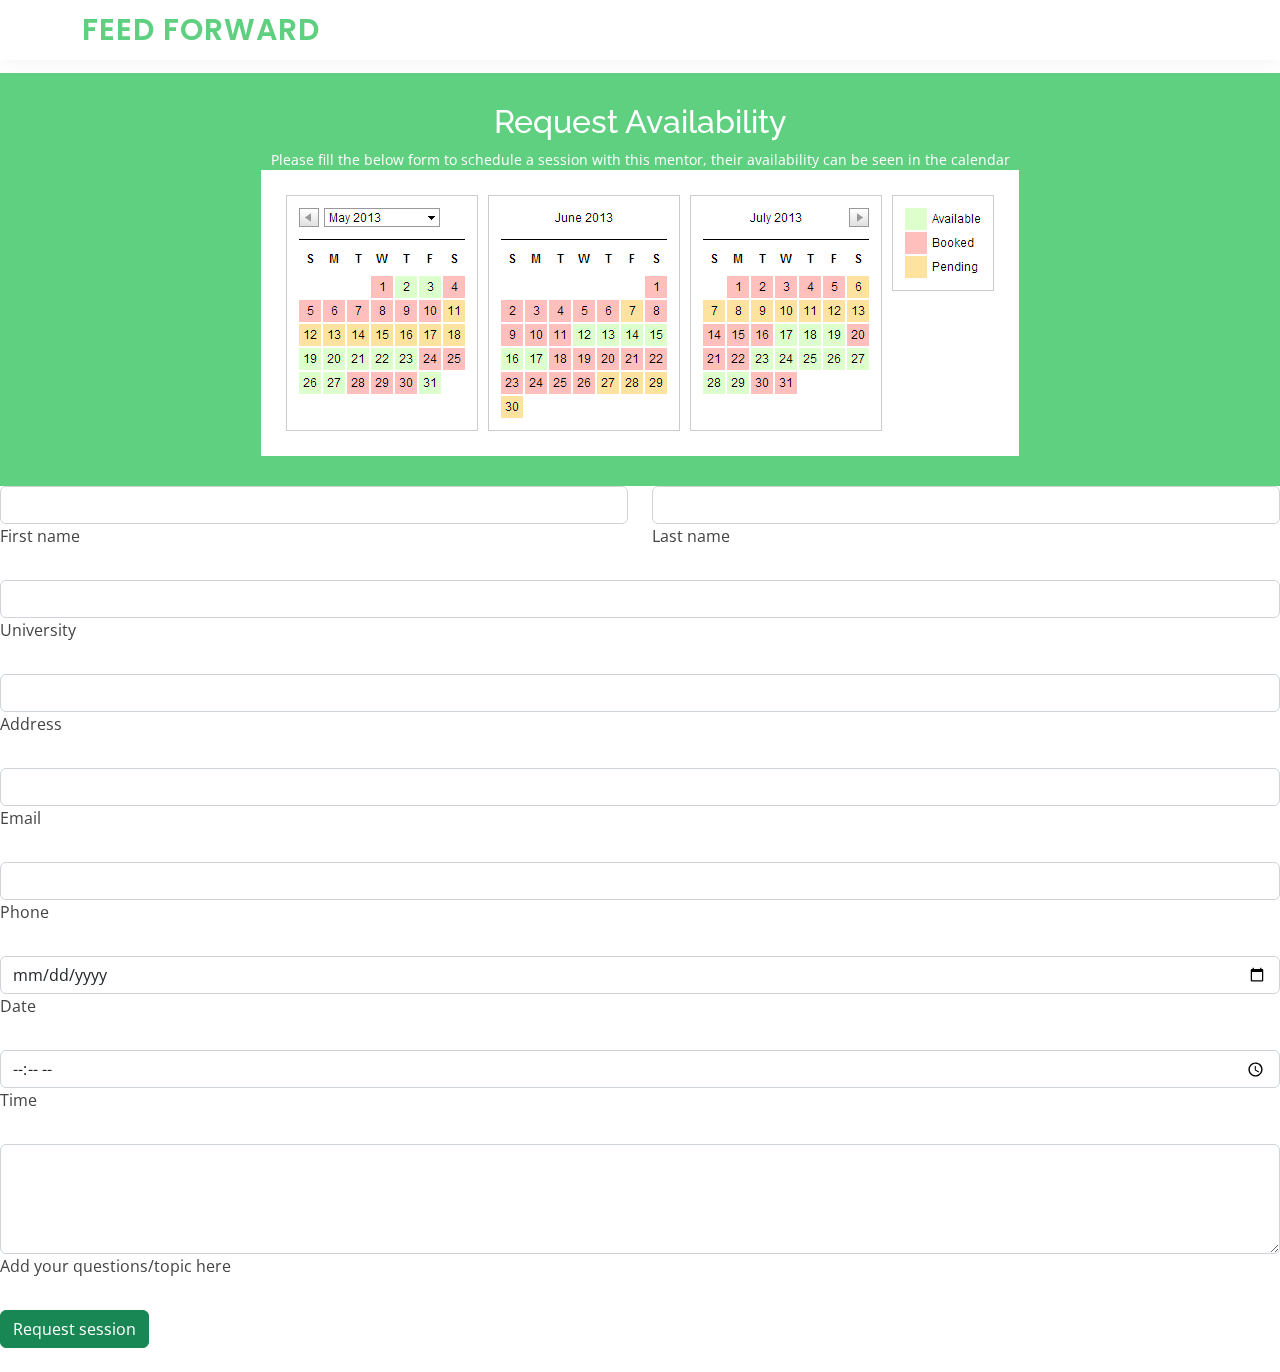
<file: request-session.html>
<!DOCTYPE html>
<html lang="en">

<head>
    <meta charset="utf-8">
    <meta content="width=device-width, initial-scale=1.0" name="viewport">

    <title>Courses - Mentor Bootstrap Template</title>
    <meta content="" name="description">
    <meta content="" name="keywords">

    <!-- Favicons -->
    <link href="assets/img/favicon.png" rel="icon">
    <link href="assets/img/apple-touch-icon.png" rel="apple-touch-icon">

    <!-- Google Fonts -->
    <link href="https://fonts.googleapis.com/css?family=Open+Sans:300,300i,400,400i,600,600i,700,700i|Raleway:300,300i,400,400i,500,500i,600,600i,700,700i|Poppins:300,300i,400,400i,500,500i,600,600i,700,700i" rel="stylesheet">

    <!-- Vendor CSS Files -->
    <link href="assets/vendor/animate.css/animate.min.css" rel="stylesheet">
    <link href="assets/vendor/aos/aos.css" rel="stylesheet">
    <link href="assets/vendor/bootstrap/css/bootstrap.min.css" rel="stylesheet">
    <link href="assets/vendor/bootstrap-icons/bootstrap-icons.css" rel="stylesheet">
    <link href="assets/vendor/boxicons/css/boxicons.min.css" rel="stylesheet">
    <link href="assets/vendor/remixicon/remixicon.css" rel="stylesheet">
    <link href="assets/vendor/swiper/swiper-bundle.min.css" rel="stylesheet">

    <!-- Template Main CSS File -->
    <link href="assets/css/style.css" rel="stylesheet">

    <!-- =======================================================
    * Template Name: Mentor - v4.8.1
    * Template URL: https://bootstrapmade.com/mentor-free-education-bootstrap-theme/
    * Author: BootstrapMade.com
    * License: https://bootstrapmade.com/license/
    ======================================================== -->

    <script>
        function createSession() {
            let name = document.forms["session-form"]["first-name"].value+" "+document.forms["session-form"]["last-name"].value;

            let university = document.forms["session-form"]["university"].value;
            let email = document.forms["session-form"]["email"].value;
            let address = document.forms["session-form"]["address"].value;
            let phone = document.forms["session-form"]["phone"].value;
            let date = document.forms["session-form"]["date"].value;
            let time = document.forms["session-form"]["date"].value;
            let question = document.forms["session-form"]["question"].value;
            let json= {
    "studentName": name,
    "email" :email,
    "date" : date,
    "time" : date,
    "question" : question
};

            let xhr = new XMLHttpRequest();
            xhr.open("POST", "http://localhost:8081/session");

            xhr.setRequestHeader("Accept", "application/json");
            xhr.setRequestHeader("Content-Type", "application/json");

            xhr.onload = () => console.log(xhr.responseText);

            xhr.send(JSON.stringify(json));


        }

    </script>
</head>

<body>


<!-- ======= Header ======= -->
<header id="header" class="fixed-top">
    <div class="container d-flex align-items-center">

        <h1 class="logo me-auto"><a href="index.html">Feed Forward</a></h1>
        <!-- Uncomment below if you prefer to use an image logo -->
        <!-- <a href="index.html" class="logo me-auto"><img src="assets/img/logo.png" alt="" class="img-fluid"></a>-->

        <nav id="navbar" class="navbar order-last order-lg-0">
            <i class="bi bi-list mobile-nav-toggle"></i>
        </nav><!-- .navbar -->

    </div>
</header><!-- End Header -->

<main id="main" data-aos="fade-in">

    <!-- ======= Breadcrumbs ======= -->
    <div class="breadcrumbs">
        <div class="container">
            <h2>Request Availability</h2>
            <p>Please fill the below form to schedule a session with this mentor,
                their availability can be seen in the calendar</p>
           <img src="assets/img/availability-calendar-month.png" height="286"
                             width="758"/>
        </div>
    </div><!-- End Breadcrumbs -->
<div style="border-width: 10px">
    <form name="session-form" onsubmit="return createSession()">
        <!-- 2 column grid layout with text inputs for the first and last names -->
        <div class="row mb-4">
            <div class="col">
                <div class="form-outline">
                    <input name="first-name" type="text" id="form6Example1" class="form-control" />
                    <label class="form-label" for="form6Example1">First name</label>
                </div>
            </div>
            <div class="col">
                <div class="form-outline">
                    <input name="last-name" type="text" id="form6Example2" class="form-control" />
                    <label class="form-label" for="form6Example2">Last name</label>
                </div>
            </div>
        </div>

        <!-- Text input -->
        <div class="form-outline mb-4">
            <input name="university"  type="text" id="form6Example3" class="form-control" />
            <label class="form-label" for="form6Example3">University</label>
        </div>

        <!-- Text input -->
        <div class="form-outline mb-4">
            <input name="address"  type="text" id="form6Example4" class="form-control" />
            <label class="form-label" for="form6Example4">Address</label>
        </div>

        <!-- Email input -->
        <div class="form-outline mb-4">
            <input name="email" type="email" id="form6Example5" class="form-control" />
            <label class="form-label" for="form6Example5">Email</label>
        </div>

        <!-- Number input -->
        <div class="form-outline mb-4">
            <input name="phone" type="number" id="form6Example6" class="form-control" />
            <label class="form-label" for="form6Example6">Phone</label>
        </div>

        <div class="form-outline mb-4">
            <input name="date" type="date" id="form6Example8" class="form-control" />
            <label class="form-label" for="form6Example6">Date</label>
        </div>

        <div class="form-outline mb-4">
            <input name="time" type="time" id="form6Example9" class="form-control" />
            <label class="form-label" for="form6Example6">Time</label>
        </div>

        <!-- Message input -->
        <div class="form-outline mb-4">
            <textarea name="question" class="form-control" id="form6Example7" rows="4"></textarea>
            <label class="form-label" for="form6Example7">Add your questions/topic here</label>
        </div>


        <!-- Submit button -->
        <button type="submit" class="btn btn-success btn-block mb-4">Request session</button>
    </form>
</div>
</main><!-- End #main -->


<div id="preloader"></div>
<a href="#" class="back-to-top d-flex align-items-center justify-content-center"><i class="bi bi-arrow-up-short"></i></a>

<!-- Vendor JS Files -->
<script src="assets/vendor/purecounter/purecounter_vanilla.js"></script>
<script src="assets/vendor/aos/aos.js"></script>
<script src="assets/vendor/bootstrap/js/bootstrap.bundle.min.js"></script>
<script src="assets/vendor/swiper/swiper-bundle.min.js"></script>
<script src="assets/vendor/php-email-form/validate.js"></script>

<!-- Template Main JS File -->
<script src="assets/js/main.js"></script>

</body>

</html>
</file>
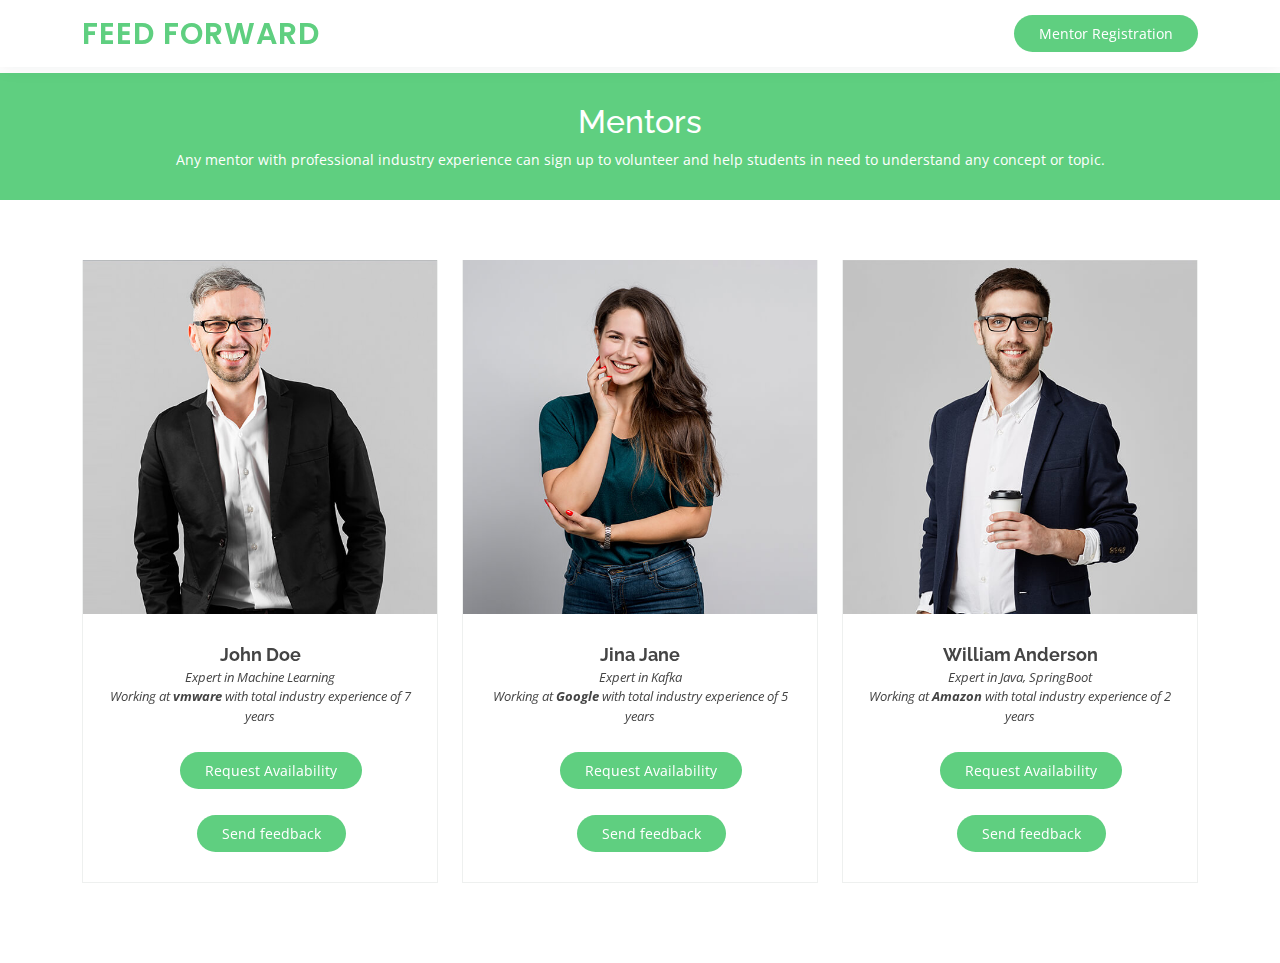
<file: trainers.html>
<!DOCTYPE html>
<html lang="en">

<head>
  <meta charset="utf-8">
  <meta content="width=device-width, initial-scale=1.0" name="viewport">

  <title>Trainers - Mentor Bootstrap Template</title>
  <meta content="" name="description">
  <meta content="" name="keywords">

  <!-- Favicons -->
  <link href="assets/img/favicon.png" rel="icon">
  <link href="assets/img/apple-touch-icon.png" rel="apple-touch-icon">

  <!-- Google Fonts -->
  <link href="https://fonts.googleapis.com/css?family=Open+Sans:300,300i,400,400i,600,600i,700,700i|Raleway:300,300i,400,400i,500,500i,600,600i,700,700i|Poppins:300,300i,400,400i,500,500i,600,600i,700,700i" rel="stylesheet">

  <!-- Vendor CSS Files -->
  <link href="assets/vendor/animate.css/animate.min.css" rel="stylesheet">
  <link href="assets/vendor/aos/aos.css" rel="stylesheet">
  <link href="assets/vendor/bootstrap/css/bootstrap.min.css" rel="stylesheet">
  <link href="assets/vendor/bootstrap-icons/bootstrap-icons.css" rel="stylesheet">
  <link href="assets/vendor/boxicons/css/boxicons.min.css" rel="stylesheet">
  <link href="assets/vendor/remixicon/remixicon.css" rel="stylesheet">
  <link href="assets/vendor/swiper/swiper-bundle.min.css" rel="stylesheet">

  <!-- Template Main CSS File -->
  <link href="assets/css/style.css" rel="stylesheet">

  <!-- =======================================================
  * Template Name: Mentor - v4.8.1
  * Template URL: https://bootstrapmade.com/mentor-free-education-bootstrap-theme/
  * Author: BootstrapMade.com
  * License: https://bootstrapmade.com/license/
  ======================================================== -->
</head>

<body>

  <!-- ======= Header ======= -->
  <header id="header" class="fixed-top">
    <div class="container d-flex align-items-center">

      <h1 class="logo me-auto"><a href="index.html">Feed Forward</a></h1>
      <!-- Uncomment below if you prefer to use an image logo -->
      <!-- <a href="index.html" class="logo me-auto"><img src="assets/img/logo.png" alt="" class="img-fluid"></a>-->

      <nav id="navbar" class="navbar order-last order-lg-0">
        <i class="bi bi-list mobile-nav-toggle"></i>
      </nav><!-- .navbar -->

      <a href="courses.html" class="get-started-btn">Mentor Registration</a>

    </div>
  </header><!-- End Header -->

  <main id="main" data-aos="fade-in">

    <!-- ======= Breadcrumbs ======= -->
    <div class="breadcrumbs">
      <div class="container">
        <h2>Mentors</h2>
        <p>Any mentor with professional industry experience can sign up to volunteer and help
          students in need to understand any concept or topic.
        </p>
      </div>
    </div><!-- End Breadcrumbs -->

    <!-- ======= Trainers Section ======= -->
    <section id="trainers" class="trainers">
      <div class="container" data-aos="fade-up">

        <div class="row" data-aos="zoom-in" data-aos-delay="100">
          <div class="col-lg-4 col-md-6 d-flex align-items-stretch">
            <div class="member">
              <img src="assets/img/trainers/trainer-1.jpg" class="img-fluid" alt="">
              <div class="member-content">
                <h4>John Doe</h4>
                <span>Expert in Machine Learning</span>
                <span>Working at <b>vmware</b> with total industry experience of 7 years</span>
                <p><div><a href="request-session.html" class="get-started-btn">Request Availability</a></div></p>
                <div><a href="feedback-form.html" class="get-started-btn">Send feedback</a></div>
              </div>
            </div>
          </div>

          <div class="col-lg-4 col-md-6 d-flex align-items-stretch">
            <div class="member">
              <img src="assets/img/trainers/trainer-2.jpg" class="img-fluid" alt="">
              <div class="member-content">
                <h4>Jina Jane</h4>
                <span>Expert in Kafka</span>
                <span>Working at <b>Google</b> with total industry experience of 5 years</span>
                <p><div><a href="request-session.html" class="get-started-btn">Request Availability</a></div></p>
                <div><a href="feedback-form.html" class="get-started-btn">Send feedback</a></div>
              </div>
            </div>
          </div>

          <div class="col-lg-4 col-md-6 d-flex align-items-stretch">
            <div class="member">
              <img src="assets/img/trainers/trainer-3.jpg" class="img-fluid" alt="">
              <div class="member-content">
                <h4>William Anderson</h4>
                <span>Expert in Java, SpringBoot</span>
                <span>Working at <b>Amazon</b> with total industry experience of 2 years</span>
                <p><div><a href="request-session.html" class="get-started-btn">Request Availability</a></div></p>
                <div><a href="feedback-form.html" class="get-started-btn">Send feedback</a></div>
              </div>
            </div>
          </div>

        </div>

      </div>
    </section><!-- End Trainers Section -->

  </main><!-- End #main -->

  <div id="preloader"></div>
  <a href="#" class="back-to-top d-flex align-items-center justify-content-center"><i class="bi bi-arrow-up-short"></i></a>

  <!-- Vendor JS Files -->
  <script src="assets/vendor/purecounter/purecounter_vanilla.js"></script>
  <script src="assets/vendor/aos/aos.js"></script>
  <script src="assets/vendor/bootstrap/js/bootstrap.bundle.min.js"></script>
  <script src="assets/vendor/swiper/swiper-bundle.min.js"></script>
  <script src="assets/vendor/php-email-form/validate.js"></script>

  <!-- Template Main JS File -->
  <script src="assets/js/main.js"></script>

</body>

</html>
</file>
<file: assets/css/style.css>
/**
* Template Name: Mentor - v4.8.1
* Template URL: https://bootstrapmade.com/mentor-free-education-bootstrap-theme/
* Author: BootstrapMade.com
* License: https://bootstrapmade.com/license/
*/

/*--------------------------------------------------------------
# General
--------------------------------------------------------------*/
body {
  font-family: "Open Sans", sans-serif;
  color: #444444;
}

a {
  color: #5fcf80;
  text-decoration: none;
}

a:hover {
  color: #86db9f;
  text-decoration: none;
}

h1,
h2,
h3,
h4,
h5,
h6 {
  font-family: "Raleway", sans-serif;
}

/*--------------------------------------------------------------
# Back to top button
--------------------------------------------------------------*/
.back-to-top {
  position: fixed;
  visibility: hidden;
  opacity: 0;
  right: 15px;
  bottom: 15px;
  z-index: 996;
  background: #5fcf80;
  width: 40px;
  height: 40px;
  border-radius: 50px;
  transition: all 0.4s;
}

.back-to-top i {
  font-size: 28px;
  color: #fff;
  line-height: 0;
}

.back-to-top:hover {
  background: #7ed899;
  color: #fff;
}

.back-to-top.active {
  visibility: visible;
  opacity: 1;
}

/*--------------------------------------------------------------
# Preloader
--------------------------------------------------------------*/
#preloader {
  position: fixed;
  top: 0;
  left: 0;
  right: 0;
  bottom: 0;
  z-index: 9999;
  overflow: hidden;
  background: #fff;
}

#preloader:before {
  content: "";
  position: fixed;
  top: calc(50% - 30px);
  left: calc(50% - 30px);
  border: 6px solid #5fcf80;
  border-top-color: #fff;
  border-bottom-color: #fff;
  border-radius: 50%;
  width: 60px;
  height: 60px;
  -webkit-animation: animate-preloader 1s linear infinite;
  animation: animate-preloader 1s linear infinite;
}

@-webkit-keyframes animate-preloader {
  0% {
    transform: rotate(0deg);
  }

  100% {
    transform: rotate(360deg);
  }
}

@keyframes animate-preloader {
  0% {
    transform: rotate(0deg);
  }

  100% {
    transform: rotate(360deg);
  }
}

/*--------------------------------------------------------------
# Disable aos animation delay on mobile devices
--------------------------------------------------------------*/
@media screen and (max-width: 768px) {
  [data-aos-delay] {
    transition-delay: 0 !important;
  }
}

/*--------------------------------------------------------------
# Header
--------------------------------------------------------------*/
#header {
  background: #fff;
  transition: all 0.5s;
  z-index: 997;
  padding: 15px 0;
  box-shadow: 0px 0 18px rgba(55, 66, 59, 0.08);
}

#header .logo {
  font-size: 30px;
  margin: 0;
  padding: 0;
  line-height: 1;
  font-weight: 600;
  letter-spacing: 1px;
  text-transform: uppercase;
  font-family: "Poppins", sans-serif;
}

#header .logo a {
  color: #5fcf80;
}

#header .logo img {
  max-height: 40px;
}

/**
* Get Startet Button 
*/
.get-started-btn {
  margin-left: 22px;
  background: #5fcf80;
  color: #fff;
  border-radius: 50px;
  padding: 8px 25px;
  white-space: nowrap;
  transition: 0.3s;
  font-size: 14px;
  display: inline-block;
}

.get-started-btn:hover {
  background: #3ac162;
  color: #fff;
}

@media (max-width: 768px) {
  .get-started-btn {
    margin: 0 15px 0 0;
    padding: 6px 18px;
  }
}

/*--------------------------------------------------------------
# Navigation Menu
--------------------------------------------------------------*/
/**
* Desktop Navigation 
*/
.navbar {
  padding: 0;
}

.navbar ul {
  margin: 0;
  padding: 0;
  display: flex;
  list-style: none;
  align-items: center;
}

.navbar li {
  position: relative;
}

.navbar a,
.navbar a:focus {
  display: flex;
  align-items: center;
  justify-content: space-between;
  padding: 10px 0 10px 30px;
  font-family: "Poppins", sans-serif;
  font-size: 15px;
  font-weight: 500;
  color: #37423b;
  white-space: nowrap;
  transition: 0.3s;
}

.navbar a i,
.navbar a:focus i {
  font-size: 12px;
  line-height: 0;
  margin-left: 5px;
}

.navbar a:hover,
.navbar .active,
.navbar .active:focus,
.navbar li:hover>a {
  color: #5fcf80;
}

.navbar .dropdown ul {
  display: block;
  position: absolute;
  left: 30px;
  top: calc(100% + 30px);
  margin: 0;
  padding: 10px 0;
  z-index: 99;
  opacity: 0;
  visibility: hidden;
  background: #fff;
  box-shadow: 0px 0px 30px rgba(127, 137, 161, 0.25);
  transition: 0.3s;
  border-radius: 4px;
}

.navbar .dropdown ul li {
  min-width: 200px;
}

.navbar .dropdown ul a {
  padding: 10px 20px;
  font-size: 14px;
  text-transform: none;
  font-weight: 500;
}

.navbar .dropdown ul a i {
  font-size: 12px;
}

.navbar .dropdown ul a:hover,
.navbar .dropdown ul .active:hover,
.navbar .dropdown ul li:hover>a {
  color: #5fcf80;
}

.navbar .dropdown:hover>ul {
  opacity: 1;
  top: 100%;
  visibility: visible;
}

.navbar .dropdown .dropdown ul {
  top: 0;
  left: calc(100% - 30px);
  visibility: hidden;
}

.navbar .dropdown .dropdown:hover>ul {
  opacity: 1;
  top: 0;
  left: 100%;
  visibility: visible;
}

@media (max-width: 1366px) {
  .navbar .dropdown .dropdown ul {
    left: -90%;
  }

  .navbar .dropdown .dropdown:hover>ul {
    left: -100%;
  }
}

/**
* Mobile Navigation 
*/
.mobile-nav-toggle {
  color: #37423b;
  font-size: 28px;
  cursor: pointer;
  display: none;
  line-height: 0;
  transition: 0.5s;
}

.mobile-nav-toggle.bi-x {
  color: #fff;
}

@media (max-width: 991px) {
  .mobile-nav-toggle {
    display: block;
  }

  .navbar ul {
    display: none;
  }
}

.navbar-mobile {
  position: fixed;
  overflow: hidden;
  top: 0;
  right: 0;
  left: 0;
  bottom: 0;
  background: rgba(32, 38, 34, 0.9);
  transition: 0.3s;
  z-index: 999;
}

.navbar-mobile .mobile-nav-toggle {
  position: absolute;
  top: 15px;
  right: 15px;
}

.navbar-mobile ul {
  display: block;
  position: absolute;
  top: 55px;
  right: 15px;
  bottom: 15px;
  left: 15px;
  padding: 10px 0;
  border-radius: 6px;
  background-color: #fff;
  overflow-y: auto;
  transition: 0.3s;
}

.navbar-mobile a,
.navbar-mobile a:focus {
  padding: 10px 20px;
  font-size: 15px;
  color: #37423b;
}

.navbar-mobile a:hover,
.navbar-mobile .active,
.navbar-mobile li:hover>a {
  color: #5fcf80;
}

.navbar-mobile .getstarted,
.navbar-mobile .getstarted:focus {
  margin: 15px;
}

.navbar-mobile .dropdown ul {
  position: static;
  display: none;
  margin: 10px 20px;
  padding: 10px 0;
  z-index: 99;
  opacity: 1;
  visibility: visible;
  background: #fff;
  box-shadow: 0px 0px 30px rgba(127, 137, 161, 0.25);
}

.navbar-mobile .dropdown ul li {
  min-width: 200px;
}

.navbar-mobile .dropdown ul a {
  padding: 10px 20px;
}

.navbar-mobile .dropdown ul a i {
  font-size: 12px;
}

.navbar-mobile .dropdown ul a:hover,
.navbar-mobile .dropdown ul .active:hover,
.navbar-mobile .dropdown ul li:hover>a {
  color: #5fcf80;
}

.navbar-mobile .dropdown>.dropdown-active {
  display: block;
}

/*--------------------------------------------------------------
# Hero Section
--------------------------------------------------------------*/
#hero {
  width: 100%;
  height: 80vh;
  background: url("../img/hero-bg.jpg") top center;
  background-size: cover;
  position: relative;
}

#hero:before {
  content: "";
  background: rgba(0, 0, 0, 0.4);
  position: absolute;
  bottom: 0;
  top: 0;
  left: 0;
  right: 0;
}

#hero .container {
  padding-top: 72px;
}

@media (max-width: 992px) {
  #hero .container {
    padding-top: 62px;
  }
}

#hero h1 {
  margin: 0;
  font-size: 48px;
  font-weight: 700;
  line-height: 56px;
  color: #fff;
  font-family: "Poppins", sans-serif;
}

#hero h2 {
  color: #eee;
  margin: 10px 0 0 0;
  font-size: 24px;
}

#hero .btn-get-started {
  font-family: "Raleway", sans-serif;
  font-weight: 500;
  font-size: 15px;
  letter-spacing: 1px;
  display: inline-block;
  padding: 10px 35px;
  border-radius: 50px;
  transition: 0.5s;
  margin-top: 30px;
  border: 2px solid #fff;
  color: #fff;
}

#hero .btn-get-started:hover {
  background: #5fcf80;
  border: 2px solid #5fcf80;
}

@media (min-width: 1024px) {
  #hero {
    background-attachment: fixed;
  }
}

@media (max-width: 768px) {
  #hero {
    height: 100vh;
  }

  #hero h1 {
    font-size: 28px;
    line-height: 36px;
  }

  #hero h2 {
    font-size: 18px;
    line-height: 24px;
  }
}

/*--------------------------------------------------------------
# Sections General
--------------------------------------------------------------*/
section {
  padding: 60px 0;
  overflow: hidden;
}

.section-bg {
  background-color: #f6f7f6;
}

.section-title {
  padding-bottom: 40px;
}

.section-title h2 {
  font-size: 14px;
  font-weight: 500;
  padding: 0;
  line-height: 1px;
  margin: 0 0 5px 0;
  letter-spacing: 2px;
  text-transform: uppercase;
  color: #aaaaaa;
  font-family: "Poppins", sans-serif;
}

.section-title h2::after {
  content: "";
  width: 120px;
  height: 1px;
  display: inline-block;
  background: #9ae1af;
  margin: 4px 10px;
}

.section-title p {
  margin: 0;
  margin: 0;
  font-size: 36px;
  font-weight: 700;
  text-transform: uppercase;
  font-family: "Poppins", sans-serif;
  color: #37423b;
}

.breadcrumbs {
  margin-top: 73px;
  text-align: center;
  background: #5fcf80;
  padding: 30px 0;
  color: #fff;
}

@media (max-width: 992px) {
  .breadcrumbs {
    margin-top: 63px;
  }
}

.breadcrumbs h2 {
  font-size: 32px;
  font-weight: 500;
}

.breadcrumbs p {
  font-size: 14px;
  margin-bottom: 0;
}

/*--------------------------------------------------------------
# About
--------------------------------------------------------------*/
.about .content h3 {
  font-weight: 600;
  font-size: 26px;
}

.about .content ul {
  list-style: none;
  padding: 0;
}

.about .content ul li {
  padding-bottom: 10px;
}

.about .content ul i {
  font-size: 20px;
  padding-right: 4px;
  color: #5fcf80;
}

.about .content .learn-more-btn {
  background: #5fcf80;
  color: #fff;
  border-radius: 50px;
  padding: 8px 25px 9px 25px;
  white-space: nowrap;
  transition: 0.3s;
  font-size: 14px;
  display: inline-block;
}

.about .content .learn-more-btn:hover {
  background: #3ac162;
  color: #fff;
}

@media (max-width: 768px) {
  .about .content .learn-more-btn {
    margin: 0 48px 0 0;
    padding: 6px 18px;
  }
}

/*--------------------------------------------------------------
# Counts
--------------------------------------------------------------*/
.counts {
  padding: 30px 0;
}

.counts .counters span {
  font-size: 48px;
  display: block;
  color: #5fcf80;
  font-weight: 700;
}

.counts .counters p {
  padding: 0;
  margin: 0 0 20px 0;
  font-family: "Raleway", sans-serif;
  font-size: 15px;
  font-weight: 600;
  color: #37423b;
}

/*--------------------------------------------------------------
# Why Us
--------------------------------------------------------------*/
.why-us .content {
  padding: 30px;
  background: #5fcf80;
  border-radius: 4px;
  color: #fff;
}

.why-us .content h3 {
  font-weight: 700;
  font-size: 34px;
  margin-bottom: 30px;
}

.why-us .content p {
  margin-bottom: 30px;
}

.why-us .content .more-btn {
  display: inline-block;
  background: rgba(255, 255, 255, 0.2);
  padding: 6px 30px 8px 30px;
  color: #fff;
  border-radius: 50px;
  transition: all ease-in-out 0.4s;
}

.why-us .content .more-btn i {
  font-size: 14px;
}

.why-us .content .more-btn:hover {
  color: #5fcf80;
  background: #fff;
}

.why-us .icon-boxes .icon-box {
  text-align: center;
  background: #fff;
  padding: 40px 30px;
  width: 100%;
  border: 1px solid #eef0ef;
}

.why-us .icon-boxes .icon-box i {
  font-size: 32px;
  padding: 18px;
  color: #5fcf80;
  margin-bottom: 30px;
  background: #ecf9f0;
  border-radius: 50px;
}

.why-us .icon-boxes .icon-box h4 {
  font-size: 20px;
  font-weight: 700;
  margin: 0 0 30px 0;
}

.why-us .icon-boxes .icon-box p {
  font-size: 15px;
  color: #848484;
}

/*--------------------------------------------------------------
# Features
--------------------------------------------------------------*/
.features {
  padding-top: 0px;
}

.features .icon-box {
  display: flex;
  align-items: center;
  padding: 20px;
  transition: 0.3s;
  border: 1px solid #eef0ef;
}

.features .icon-box i {
  font-size: 32px;
  padding-right: 10px;
  line-height: 1;
}

.features .icon-box h3 {
  font-weight: 700;
  margin: 0;
  padding: 0;
  line-height: 1;
  font-size: 16px;
}

.features .icon-box h3 a {
  color: #37423b;
  transition: 0.3s;
}

.features .icon-box:hover {
  border-color: #5fcf80;
}

.features .icon-box:hover h3 a {
  color: #5fcf80;
}

/*--------------------------------------------------------------
# Courses
--------------------------------------------------------------*/
.courses .course-item {
  border-radius: 5px;
  border: 1px solid #eef0ef;
}

.courses .course-content {
  padding: 15px;
}

.courses .course-content h3 {
  font-weight: 700;
  font-size: 20px;
}

.courses .course-content h3 a {
  color: #37423b;
  transition: 0.3s;
}

.courses .course-content h3 a:hover {
  color: #5fcf80;
}

.courses .course-content p {
  font-size: 14px;
  color: #777777;
}

.courses .course-content h4 {
  font-size: 14px;
  background: #5fcf80;
  padding: 7px 14px;
  color: #fff;
  margin: 0;
}

.courses .course-content .price {
  margin: 0;
  font-weight: 700;
  font-size: 18px;
  color: #37423b;
}

.courses .trainer {
  padding-top: 15px;
  border-top: 1px solid #eef0ef;
}

.courses .trainer .trainer-profile img {
  max-width: 50px;
  border-radius: 50px;
}

.courses .trainer .trainer-profile span {
  padding-left: 10px;
  font-weight: 600;
  font-size: 16px;
  color: #5a6c60;
}

.courses .trainer .trainer-rank {
  font-size: 18px;
  color: #657a6d;
}

/*--------------------------------------------------------------
# Trainers
--------------------------------------------------------------*/
.trainers .member {
  text-align: center;
  margin-bottom: 20px;
  background: #fff;
  border: 1px solid #eef0ef;
}

.trainers .member img {
  margin: -1px -1px 30px -1px;
}

.trainers .member .member-content {
  padding: 0 20px 30px 20px;
}

.trainers .member h4 {
  font-weight: 700;
  margin-bottom: 2px;
  font-size: 18px;
}

.trainers .member span {
  font-style: italic;
  display: block;
  font-size: 13px;
}

.trainers .member p {
  padding-top: 10px;
  font-size: 14px;
  font-style: italic;
  color: #aaaaaa;
}

.trainers .member .social {
  margin-top: 15px;
}

.trainers .member .social a {
  color: #7e9486;
  transition: 0.3s;
}

.trainers .member .social a:hover {
  color: #5fcf80;
}

.trainers .member .social i {
  font-size: 18px;
  margin: 0 2px;
}

/*--------------------------------------------------------------
# Testimonials
--------------------------------------------------------------*/
.testimonials .testimonial-wrap {
  padding-left: 50px;
}

.testimonials .testimonials-carousel,
.testimonials .testimonials-slider {
  overflow: hidden;
}

.testimonials .testimonial-item {
  box-sizing: content-box;
  padding: 30px 30px 30px 60px;
  margin: 30px 15px;
  min-height: 200px;
  border: 1px solid #eef0ef;
  position: relative;
  background: #fff;
}

.testimonials .testimonial-item .testimonial-img {
  width: 90px;
  border-radius: 10px;
  border: 6px solid #fff;
  position: absolute;
  left: -45px;
}

.testimonials .testimonial-item h3 {
  font-size: 18px;
  font-weight: bold;
  margin: 10px 0 5px 0;
  color: #111;
}

.testimonials .testimonial-item h4 {
  font-size: 14px;
  color: #999;
  margin: 0;
}

.testimonials .testimonial-item .quote-icon-left,
.testimonials .testimonial-item .quote-icon-right {
  color: #c1ecce;
  font-size: 26px;
}

.testimonials .testimonial-item .quote-icon-left {
  display: inline-block;
  left: -5px;
  position: relative;
}

.testimonials .testimonial-item .quote-icon-right {
  display: inline-block;
  right: -5px;
  position: relative;
  top: 10px;
}

.testimonials .testimonial-item p {
  font-style: italic;
  margin: 15px auto 15px auto;
}

.testimonials .swiper-pagination {
  margin-top: 20px;
  position: relative;
}

.testimonials .swiper-pagination .swiper-pagination-bullet {
  width: 12px;
  height: 12px;
  background-color: #fff;
  opacity: 1;
  border: 1px solid #5fcf80;
}

.testimonials .swiper-pagination .swiper-pagination-bullet-active {
  background-color: #5fcf80;
}

@media (max-width: 767px) {
  .testimonials .testimonial-wrap {
    padding-left: 0;
  }

  .testimonials .testimonials-carousel,
  .testimonials .testimonials-slider {
    overflow: hidden;
  }

  .testimonials .testimonial-item {
    padding: 30px;
    margin: 15px;
  }

  .testimonials .testimonial-item .testimonial-img {
    position: static;
    left: auto;
  }
}

/*--------------------------------------------------------------
# Cource Details
--------------------------------------------------------------*/
.course-details h3 {
  font-size: 24px;
  margin: 30px 0 15px 0;
  font-weight: 700;
  position: relative;
  padding-bottom: 10px;
}

.course-details h3:before {
  content: "";
  position: absolute;
  display: block;
  width: 100%;
  height: 1px;
  background: #eef0ef;
  bottom: 0;
  left: 0;
}

.course-details h3:after {
  content: "";
  position: absolute;
  display: block;
  width: 60px;
  height: 1px;
  background: #5fcf80;
  bottom: 0;
  left: 0;
}

.course-details .course-info {
  background: #f6f7f6;
  padding: 10px 15px;
  margin-bottom: 15px;
}

.course-details .course-info h5 {
  font-weight: 400;
  font-size: 16px;
  margin: 0;
  font-family: "Poppins", sans-serif;
}

.course-details .course-info p {
  margin: 0;
  font-weight: 600;
}

.course-details .course-info a {
  color: #657a6d;
}

/*--------------------------------------------------------------
# Cource Details Tabs
--------------------------------------------------------------*/
.cource-details-tabs {
  overflow: hidden;
  padding-top: 0;
}

.cource-details-tabs .nav-tabs {
  border: 0;
}

.cource-details-tabs .nav-link {
  border: 0;
  padding: 12px 15px 12px 0;
  transition: 0.3s;
  color: #37423b;
  border-radius: 0;
  border-right: 2px solid #e2e7e4;
  font-weight: 600;
  font-size: 15px;
}

.cource-details-tabs .nav-link:hover {
  color: #5fcf80;
}

.cource-details-tabs .nav-link.active {
  color: #5fcf80;
  border-color: #5fcf80;
}

.cource-details-tabs .tab-pane.active {
  -webkit-animation: fadeIn 0.5s ease-out;
  animation: fadeIn 0.5s ease-out;
}

.cource-details-tabs .details h3 {
  font-size: 26px;
  font-weight: 600;
  margin-bottom: 20px;
  color: #37423b;
}

.cource-details-tabs .details p {
  color: #777777;
}

.cource-details-tabs .details p:last-child {
  margin-bottom: 0;
}

@media (max-width: 992px) {
  .cource-details-tabs .nav-link {
    border: 0;
    padding: 15px;
  }

  .cource-details-tabs .nav-link.active {
    color: #fff;
    background: #5fcf80;
  }
}

/*--------------------------------------------------------------
# Events
--------------------------------------------------------------*/
.events .card {
  border: 0;
  padding: 0 30px;
  margin-bottom: 60px;
  position: relative;
}

.events .card-img {
  width: calc(100% + 60px);
  margin-left: -30px;
  overflow: hidden;
  z-index: 9;
  border-radius: 0;
}

.events .card-img img {
  max-width: 100%;
  transition: all 0.3s ease-in-out;
}

.events .card-body {
  z-index: 10;
  background: #fff;
  border-top: 4px solid #fff;
  padding: 30px;
  box-shadow: 0px 2px 15px rgba(0, 0, 0, 0.1);
  margin-top: -60px;
  transition: 0.3s;
}

.events .card-title {
  font-weight: 700;
  text-align: center;
  margin-bottom: 20px;
}

.events .card-title a {
  color: #37423b;
  transition: 0.3s;
}

.events .card-text {
  color: #5e5e5e;
}

.events .read-more a {
  color: #777777;
  text-transform: uppercase;
  font-weight: 600;
  font-size: 12px;
  transition: 0.3s;
}

.events .read-more a:hover {
  color: #5fcf80;
}

.events .card:hover img {
  transform: scale(1.1);
}

.events .card:hover .card-body {
  border-color: #5fcf80;
}

.events .card:hover .card-body .card-title a {
  color: #5fcf80;
}

/*--------------------------------------------------------------
# Pricing
--------------------------------------------------------------*/
.pricing .box {
  padding: 20px;
  background: #fff;
  text-align: center;
  border: 1px solid #eef0ef;
  border-radius: 0;
  position: relative;
  overflow: hidden;
}

.pricing h3 {
  font-weight: 400;
  margin: -20px -20px 20px -20px;
  padding: 20px 15px;
  font-size: 16px;
  font-weight: 600;
  color: #777777;
  background: #f8f8f8;
}

.pricing h4 {
  font-size: 36px;
  color: #5fcf80;
  font-weight: 600;
  font-family: "Poppins", sans-serif;
  margin-bottom: 20px;
}

.pricing h4 sup {
  font-size: 20px;
  top: -15px;
  left: -3px;
}

.pricing h4 span {
  color: #bababa;
  font-size: 16px;
  font-weight: 300;
}

.pricing ul {
  padding: 0;
  list-style: none;
  color: #444444;
  text-align: center;
  line-height: 20px;
  font-size: 14px;
}

.pricing ul li {
  padding-bottom: 16px;
}

.pricing ul i {
  color: #5fcf80;
  font-size: 18px;
  padding-right: 4px;
}

.pricing ul .na {
  color: #ccc;
  text-decoration: line-through;
}

.pricing .btn-wrap {
  margin: 20px -20px -20px -20px;
  padding: 20px 15px;
  background: #f8f8f8;
  text-align: center;
}

.pricing .btn-buy {
  background: #5fcf80;
  display: inline-block;
  padding: 8px 35px;
  border-radius: 50px;
  color: #fff;
  transition: none;
  font-size: 14px;
  font-weight: 400;
  font-family: "Raleway", sans-serif;
  font-weight: 600;
  transition: 0.3s;
}

.pricing .btn-buy:hover {
  background: #3ac162;
}

.pricing .featured h3 {
  color: #fff;
  background: #5fcf80;
}

.pricing .advanced {
  width: 200px;
  position: absolute;
  top: 18px;
  right: -68px;
  transform: rotate(45deg);
  z-index: 1;
  font-size: 14px;
  padding: 1px 0 3px 0;
  background: #5fcf80;
  color: #fff;
}

/*--------------------------------------------------------------
# Contact
--------------------------------------------------------------*/
.contact {
  padding-top: 5px;
}

.contact .info {
  width: 100%;
  background: #fff;
}

.contact .info i {
  font-size: 20px;
  color: #5fcf80;
  float: left;
  width: 44px;
  height: 44px;
  background: #ecf9f0;
  display: flex;
  justify-content: center;
  align-items: center;
  border-radius: 50px;
  transition: all 0.3s ease-in-out;
}

.contact .info h4 {
  padding: 0 0 0 60px;
  font-size: 22px;
  font-weight: 600;
  margin-bottom: 5px;
  color: #37423b;
}

.contact .info p {
  padding: 0 0 0 60px;
  margin-bottom: 0;
  font-size: 14px;
  color: #657a6d;
}

.contact .info .email,
.contact .info .phone {
  margin-top: 40px;
}

.contact .info .email:hover i,
.contact .info .address:hover i,
.contact .info .phone:hover i {
  background: #5fcf80;
  color: #fff;
}

.contact .php-email-form {
  width: 100%;
  background: #fff;
}

.contact .php-email-form .form-group {
  padding-bottom: 8px;
}

.contact .php-email-form .error-message {
  display: none;
  color: #fff;
  background: #ed3c0d;
  text-align: left;
  padding: 15px;
  font-weight: 600;
}

.contact .php-email-form .error-message br+br {
  margin-top: 25px;
}

.contact .php-email-form .sent-message {
  display: none;
  color: #fff;
  background: #18d26e;
  text-align: center;
  padding: 15px;
  font-weight: 600;
}

.contact .php-email-form .loading {
  display: none;
  background: #fff;
  text-align: center;
  padding: 15px;
}

.contact .php-email-form .loading:before {
  content: "";
  display: inline-block;
  border-radius: 50%;
  width: 24px;
  height: 24px;
  margin: 0 10px -6px 0;
  border: 3px solid #18d26e;
  border-top-color: #eee;
  -webkit-animation: animate-loading 1s linear infinite;
  animation: animate-loading 1s linear infinite;
}

.contact .php-email-form input,
.contact .php-email-form textarea {
  border-radius: 4px;
  box-shadow: none;
  font-size: 14px;
}

.contact .php-email-form input:focus,
.contact .php-email-form textarea:focus {
  border-color: #5fcf80;
}

.contact .php-email-form input {
  height: 44px;
}

.contact .php-email-form textarea {
  padding: 10px 12px;
}

.contact .php-email-form button[type=submit] {
  background: #5fcf80;
  border: 0;
  padding: 10px 35px;
  color: #fff;
  transition: 0.4s;
  border-radius: 50px;
}

.contact .php-email-form button[type=submit]:hover {
  background: #3ac162;
}

@-webkit-keyframes animate-loading {
  0% {
    transform: rotate(0deg);
  }

  100% {
    transform: rotate(360deg);
  }
}

@keyframes animate-loading {
  0% {
    transform: rotate(0deg);
  }

  100% {
    transform: rotate(360deg);
  }
}

/*--------------------------------------------------------------
# Footer
--------------------------------------------------------------*/
#footer {
  color: #37423b;
  font-size: 14px;
  background: #eef0ef;
}

#footer .footer-top {
  padding: 60px 0 30px 0;
  background: #f9faf9;
}

#footer .footer-top .footer-contact {
  margin-bottom: 30px;
}

#footer .footer-top .footer-contact h4 {
  font-size: 22px;
  margin: 0 0 30px 0;
  padding: 2px 0 2px 0;
  line-height: 1;
  font-weight: 700;
}

#footer .footer-top .footer-contact p {
  font-size: 14px;
  line-height: 24px;
  margin-bottom: 0;
  font-family: "Raleway", sans-serif;
  color: #777777;
}

#footer .footer-top h4 {
  font-size: 16px;
  font-weight: bold;
  color: #444444;
  position: relative;
  padding-bottom: 12px;
}

#footer .footer-top .footer-links {
  margin-bottom: 30px;
}

#footer .footer-top .footer-links ul {
  list-style: none;
  padding: 0;
  margin: 0;
}

#footer .footer-top .footer-links ul i {
  padding-right: 2px;
  color: #5fcf80;
  font-size: 18px;
  line-height: 1;
}

#footer .footer-top .footer-links ul li {
  padding: 10px 0;
  display: flex;
  align-items: center;
}

#footer .footer-top .footer-links ul li:first-child {
  padding-top: 0;
}

#footer .footer-top .footer-links ul a {
  color: #777777;
  transition: 0.3s;
  display: inline-block;
  line-height: 1;
}

#footer .footer-top .footer-links ul a:hover {
  text-decoration: none;
  color: #5fcf80;
}

#footer .footer-newsletter {
  font-size: 15px;
}

#footer .footer-newsletter h4 {
  font-size: 16px;
  font-weight: bold;
  color: #444444;
  position: relative;
  padding-bottom: 12px;
}

#footer .footer-newsletter form {
  margin-top: 30px;
  background: #fff;
  padding: 6px 10px;
  position: relative;
  border-radius: 50px;
  text-align: left;
  border: 1px solid #e0e5e2;
}

#footer .footer-newsletter form input[type=email] {
  border: 0;
  padding: 4px 8px;
  width: calc(100% - 100px);
}

#footer .footer-newsletter form input[type=submit] {
  position: absolute;
  top: -1px;
  right: -1px;
  bottom: -1px;
  border: 0;
  background: none;
  font-size: 16px;
  padding: 0 20px 2px 20px;
  background: #5fcf80;
  color: #fff;
  transition: 0.3s;
  border-radius: 50px;
  box-shadow: 0px 2px 15px rgba(0, 0, 0, 0.1);
}

#footer .footer-newsletter form input[type=submit]:hover {
  background: #3ac162;
}

#footer .credits {
  padding-top: 5px;
  font-size: 13px;
}

#footer .credits a {
  color: #3ac162;
  transition: 0.3s;
}

#footer .credits a:hover {
  color: #5fcf80;
}

#footer .social-links a {
  font-size: 18px;
  display: inline-block;
  background: #5fcf80;
  color: #fff;
  line-height: 1;
  padding: 8px 0;
  margin-right: 4px;
  border-radius: 50%;
  text-align: center;
  width: 36px;
  height: 36px;
  transition: 0.3s;
}

#footer .social-links a:hover {
  background: #3ac162;
  color: #fff;
  text-decoration: none;
}
</file>
